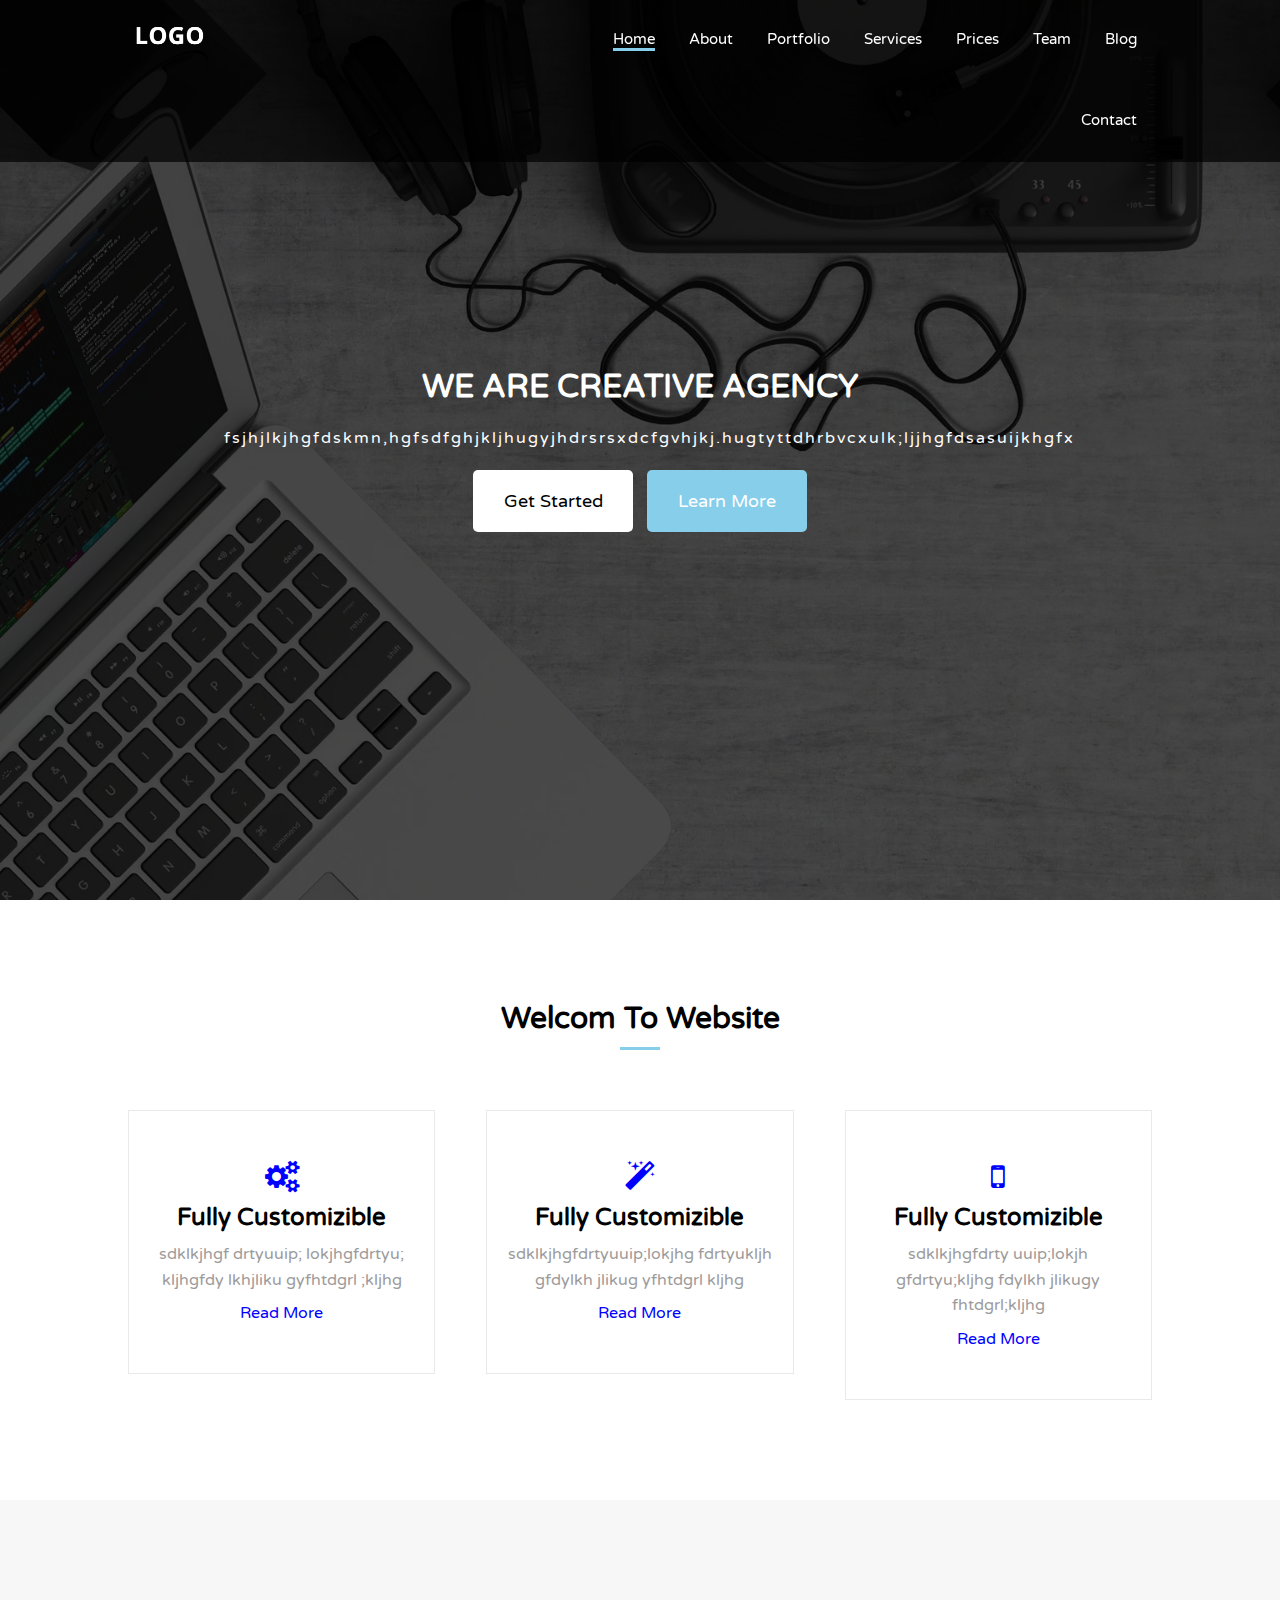
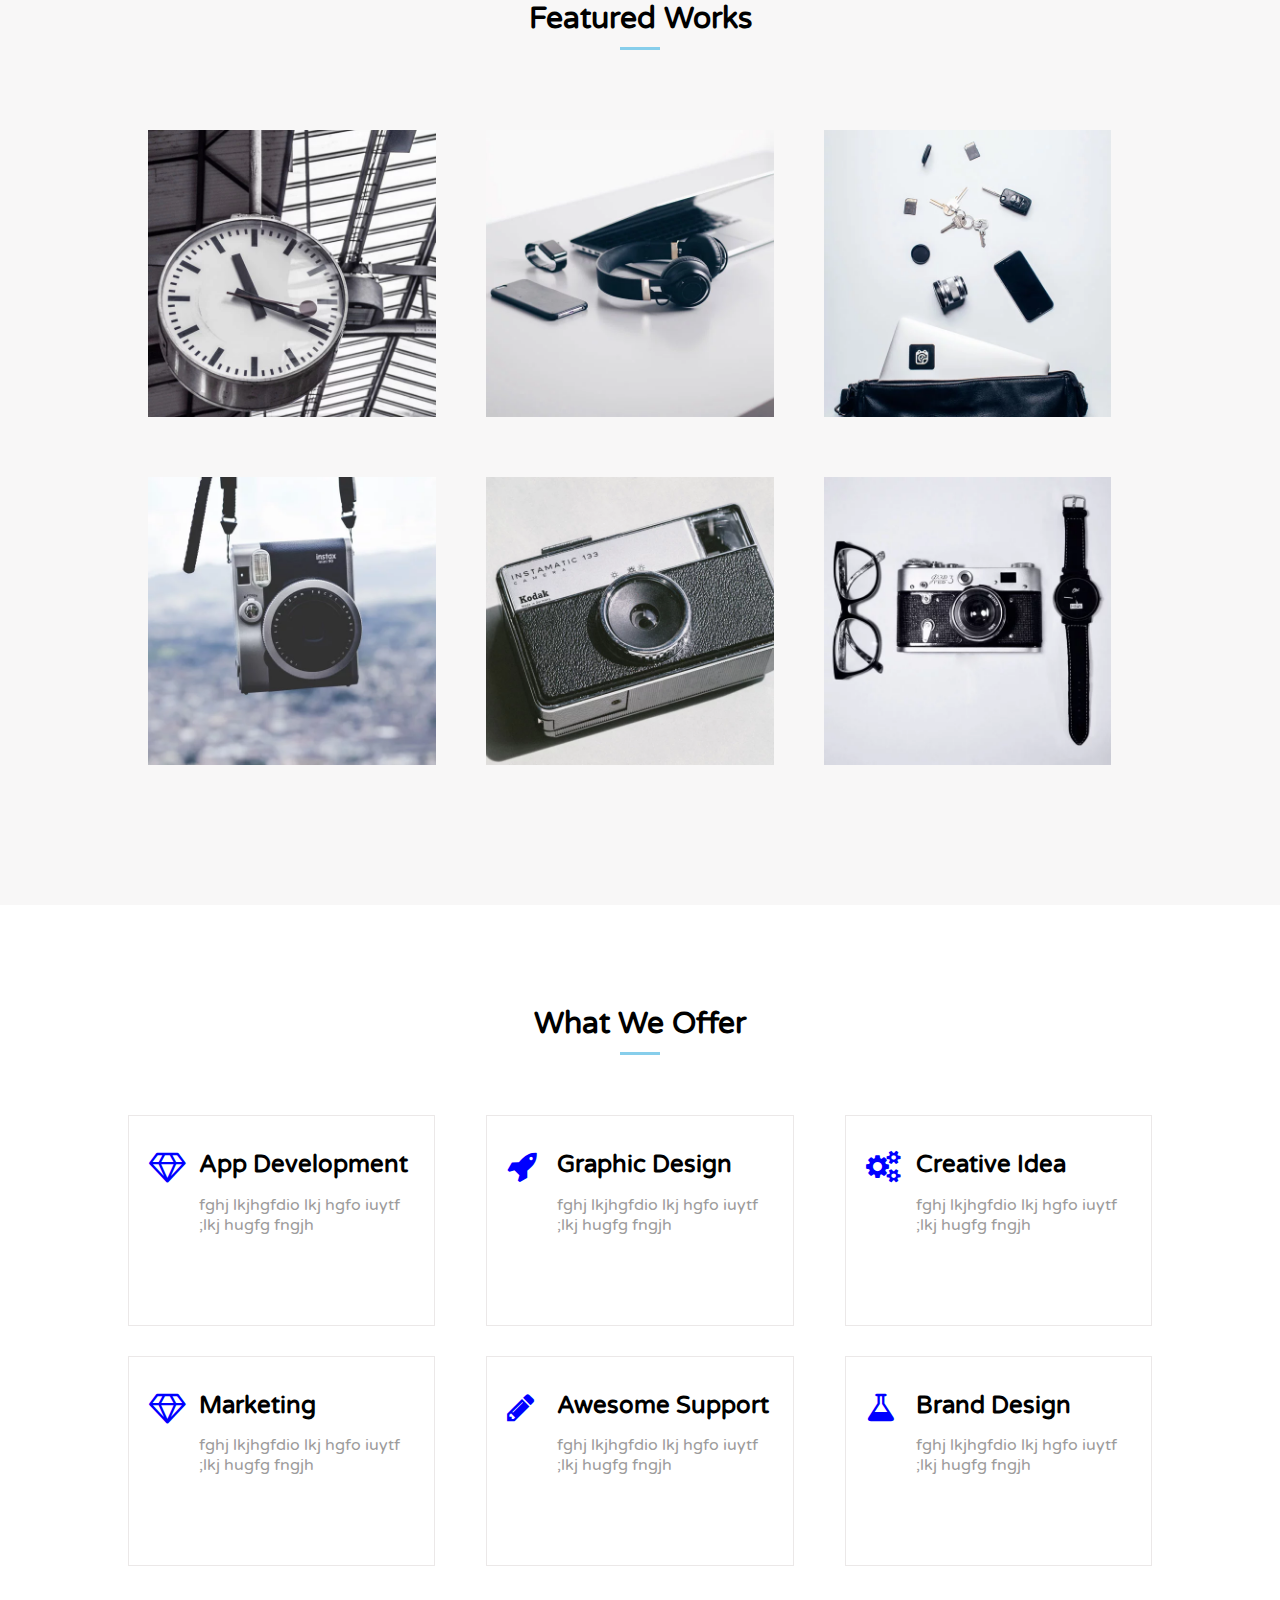
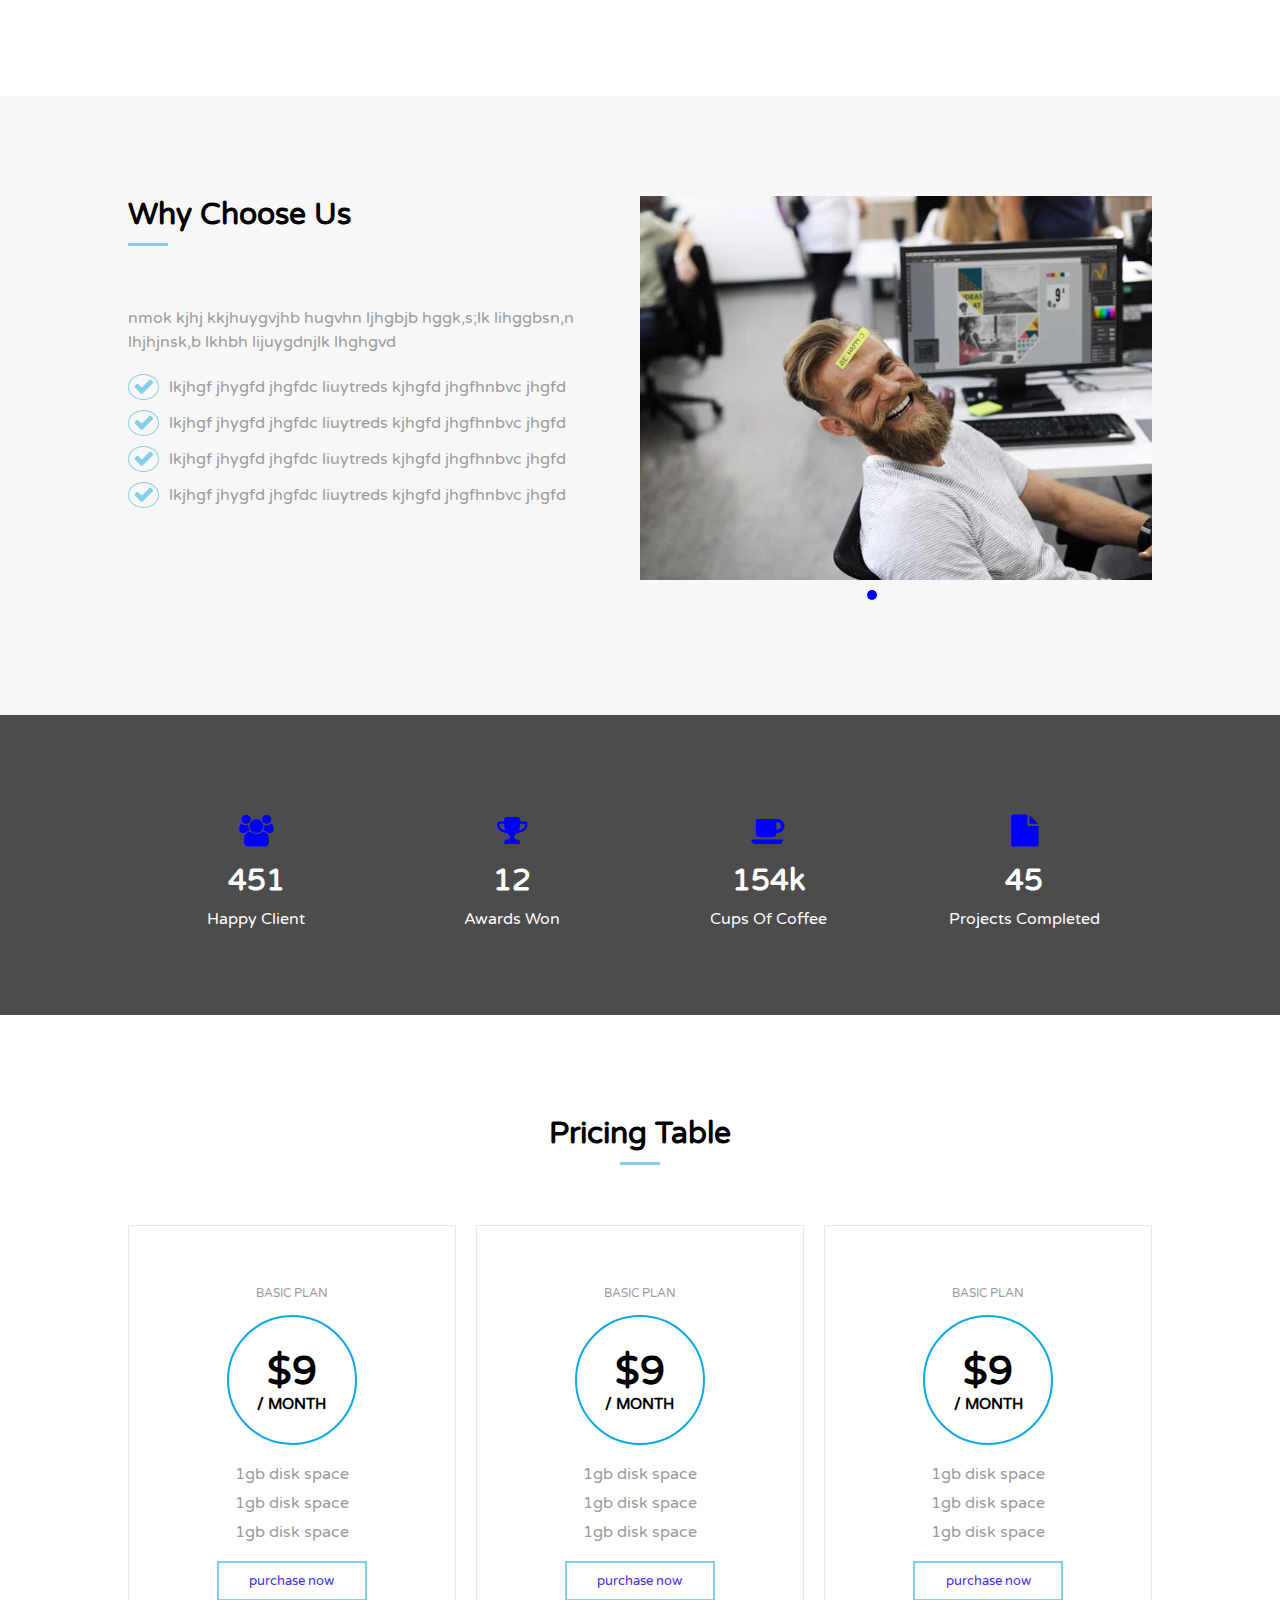
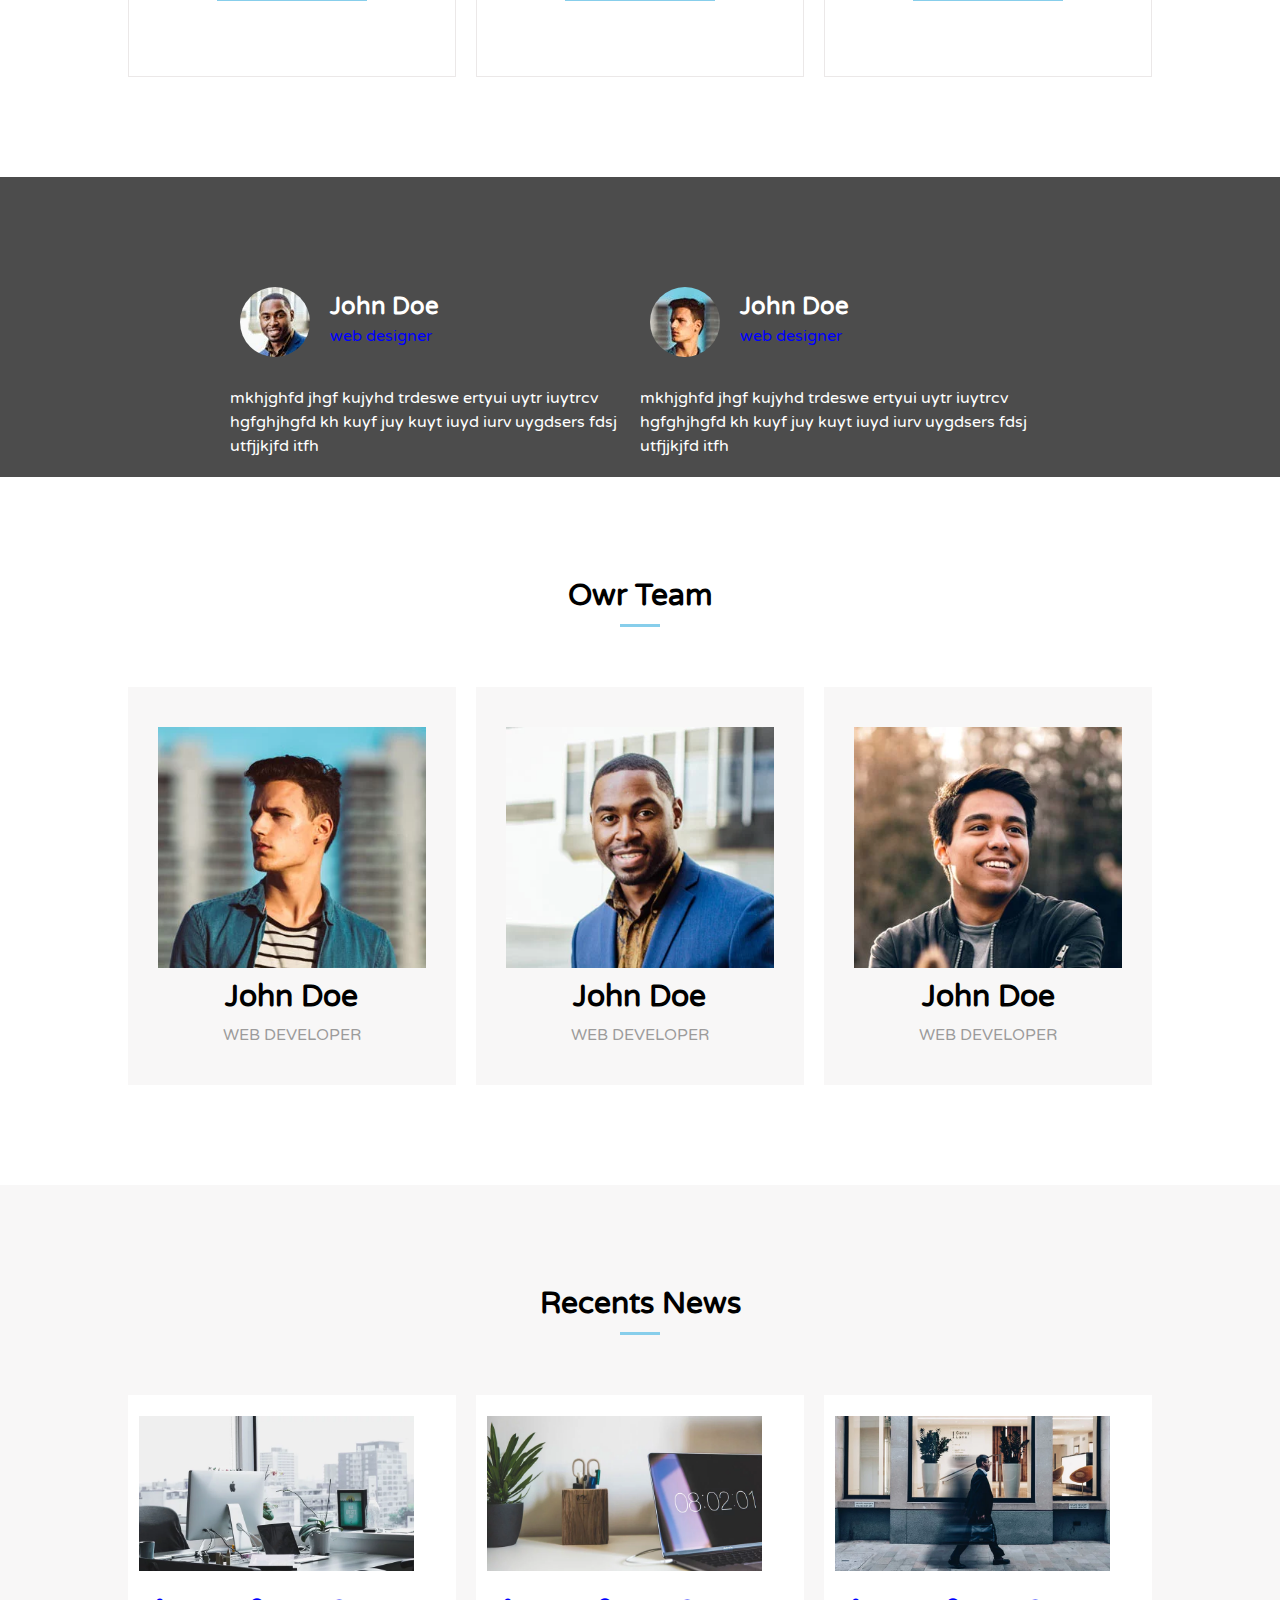
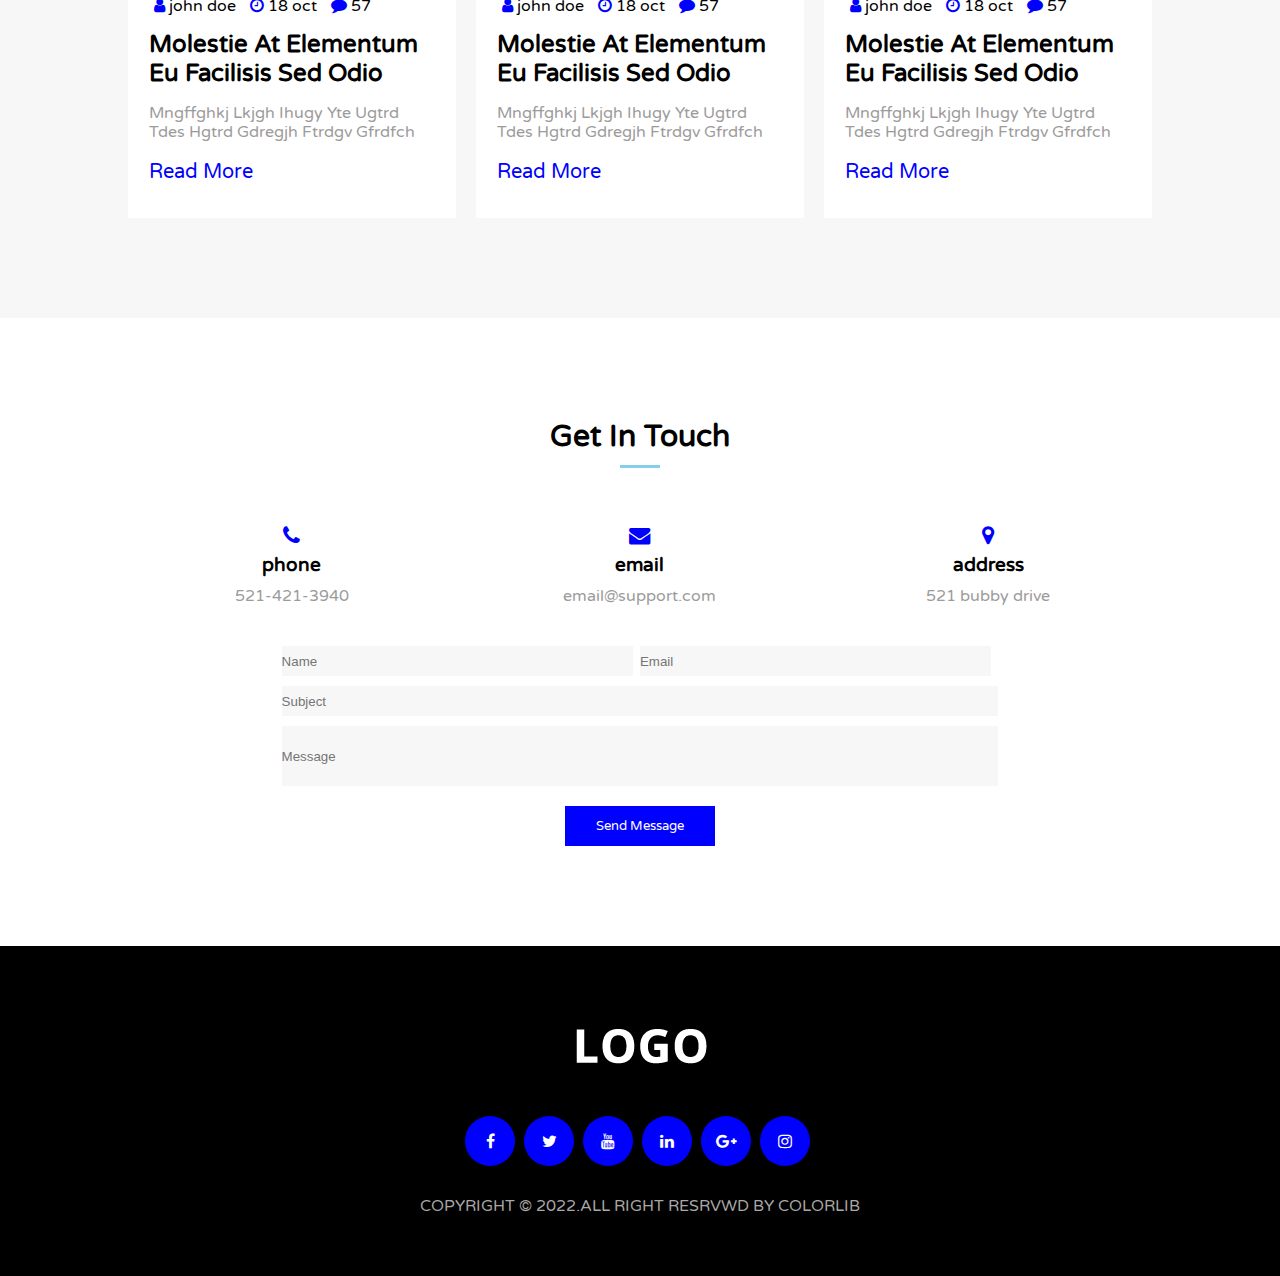
<file: index.html>
<html>
    <head>
        <meta charset="utf-8">
        <meta name="keyword" content="">
        <meta name="description" content="">
        <title> project 1</title>
        
        <!--font-->
        <link rel="preconnect" href="https://fonts.googleapis.com">
        <link rel="preconnect" href="https://fonts.gstatic.com" crossorigin>
        <link href="https://fonts.googleapis.com/css2?family=Varela+Round&display=swap" rel="stylesheet">

        <link rel="stylesheet" href="css/font-awesome.min.css">
        <link rel="stylesheet" href="css/p1.css">
    </head>
    <body>
        <!-- header  -->
        <div class="header">
          <div class="contineer">
              <div class="logo">
                <img src="images/logo-alt.webp" alt="logo image" draggable="false">
              </div>
              <ul class="nav">
                <li><a href="#" class="active"> Home </a></li>
                <li><a href="#"> About </a></li>
                <li><a href="#"> Portfolio</a></li>
                <li><a href="#"> Services</a></li>
                <li><a href="#"> Prices</a></li>
                <li><a href="#"> Team</a></li>
                <li class="drobdown">
                  <a href="#" > Blog </a>
                  <ul class="drobdown-menu">
                    <li><a href="#">blog post</a></li>
                  </ul>
                </li>
                <li><a href="#"> Contact </a></li>
              </ul>
              <div class="clear"></div>
          </div>
        </div>

        <!--home section-->
        <div class="home">
          <div class="overlay">
            <div class="home-content">
              <h1 class="title">we are creative agency</h1>
              <p class="home-des">fsjhjlkjhgfdskmn,hgfsdfghjkljhugyjhdrsrsxdcfgvhjkj.hugtyttdhrbvcxulk;ljjhgfdsasuijkhgfx</p>
              <button class="btn btn-start hover-opacity ">Get Started</button>               
              <button class="btn btn-learn hover-opacity">Learn More</button>
            </div>
          </div>
        </div>
        
        <!--about-->
        <div class="about pd-y">
         <div class="contineer">
            <div class="section-header">
              <h2 class="section-title">welcom to website</h2>
              <span class="line"></span>
            </div>
            <div class="about-content">
              <div class="about-item ltr-effect">
                <i class="icon fa fa-cogs fa-2x"></i>
                <h2 class="about-item-title">fully customizible</h2>
                <p class="about-item-des">sdklkjhgf drtyuuip; lokjhgfdrtyu; kljhgfdy lkhjliku gyfhtdgrl ;kljhg</p>
                <a href="#" class="about-item-link">read more</a>
              </div>
              <div class="about-item margin ltr-effect">
                <i class="icon fa fa-magic fa-2x"></i>
                <h2 class="about-item-title">fully customizible</h2>
                <p class="about-item-des">sdklkjhgfdrtyuuip;lokjhg fdrtyukljh gfdylkh jlikug yfhtdgrl kljhg</p>
                <a href="#" class="about-item-link">read more</a>
              </div>
              <div class="about-item ltr-effect">
                <i class="icon fa fa-mobile fa-2x"></i>
                <h2 class="about-item-title">fully customizible</h2>
                <p class="about-item-des">sdklkjhgfdrty uuip;lokjh gfdrtyu;kljhg fdylkh jlikugy fhtdgrl;kljhg</p>
                <a href="#" class="about-item-link">read more</a>
              </div>
              <div class="clear"></div>
  
            </div>
          </div>
        </div>
        <!--portfolio-->
        <div class="portfolio pd-y">
         <div class="contineer">
            <div class="section-header">
              <h2 class="section-title">featured works</h2>
              <span class="line"></span>
            </div>
            <div class="portfolio-content">
              <div class="portfolio-item">
                <img src="images/work/work1.webp" alt="">
                <div class="layer-content">
                  <div class="layer-info">
                   <span class="category">category</span> 
                   <h3 class="layer-content-title">lorem, ipsum dolor</h3>
                   <a href="#"><i class="fa fa-edit fa-lg"></i></a>
                   <a href="#"><i class="fa fa-search fa-lg"></i></a>
                  </div>
                </div>
              </div>
              <div class="portfolio-item margin">
                <img src="images/work/work2.webp" alt="">
                <div class="layer-content">
                  <div class="layer-info">
                   <span class="category">category</span> 
                   <h3 class="layer-content-title">lorem, ipsum dolor</h3>
                   <a href="#"><i class="fa fa-edit fa-lg"></i></a>
                   <a href="#"><i class="fa fa-search fa-lg"></i></a>
                  </div>
                </div>
              </div>
              <div class="portfolio-item">
                <img src="images/work/work3.webp" alt="">
                <div class="layer-content">
                  <div class="layer-info">
                   <span class="category">category</span> 
                   <h3 class="layer-content-title">lorem, ipsum dolor</h3>
                   <a href="#"><i class="fa fa-edit fa-lg"></i></a>
                   <a href="#"><i class="fa fa-search fa-lg"></i></a>
                  </div>
                </div>
              </div>
              <div class="portfolio-item">
                <img src="images/work/work4.webp" alt="">
                <div class="layer-content">
                  <div class="layer-info">
                   <span class="category">category</span> 
                   <h3 class="layer-content-title">lorem, ipsum dolor</h3>
                   <a href="#"><i class="fa fa-edit fa-lg"></i></a>
                   <a href="#"><i class="fa fa-search fa-lg"></i></a>
                  </div>
                </div>
              </div>
              <div class="portfolio-item margin">
                <img src="images/work/work5.webp" alt="">
                <div class="layer-content">
                  <div class="layer-info">
                   <span class="category">category</span> 
                   <h3 class="layer-content-title">lorem, ipsum dolor</h3>
                   <a href="#"><i class="fa fa-edit fa-lg"></i></a>
                   <a href="#"><i class="fa fa-search fa-lg"></i></a>
                  </div>
                </div>
              </div>
              <div class="portfolio-item">
                <img src="images/work/work6.webp" alt="">
                <div class="layer-content">
                  <div class="layer-info">
                   <span class="category">category</span> 
                   <h3 class="layer-content-title">lorem, ipsum dolor</h3>
                   <a href="#"><i class="fa fa-edit fa-lg"></i></a>
                   <a href="#"><i class="fa fa-search fa-lg"></i></a>
                  </div>
                </div>
              </div>
              <div class="clear"></div>
            </div>
          </div>
        </div>
        <!--offer-section-->
        <div class="offer pd-y">
         <div class="contineer">
            <div class="section-header">
             <h2 class="section-title">what we offer</h2>
             <span class="line"></span>
           </div>
            <div class="offer-content">
             <div class="offer-item ltr-effect">
               <i class="icon fa fa-diamond fa-2x"></i>
               <h2 class="offer-item-title">app development</h2>
               <p class="offer-item-des">fghj lkjhgfdio lkj hgfo iuytf ;lkj hugfg fngjh</p>
              </div>
              <div class="offer-item margin ltr-effect">
                <i class="icon fa fa-rocket fa-2x"></i>
                <h2 class="offer-item-title">graphic design</h2>
                <p class="offer-item-des">fghj lkjhgfdio lkj hgfo iuytf ;lkj hugfg fngjh</p>
             </div>
             <div class="offer-item ltr-effect">
                <i class="icon fa fa-cogs fa-2x"></i>
                <h2 class="offer-item-title">creative idea</h2>
                <p class="offer-item-des">fghj lkjhgfdio lkj hgfo iuytf ;lkj hugfg fngjh</p>
             </div> 
             <div class="offer-item ltr-effect">
                <i class="icon fa fa-diamond fa-2x"></i>
                <h2 class="offer-item-title">marketing</h2>
                <p class="offer-item-des">fghj lkjhgfdio lkj hgfo iuytf ;lkj hugfg fngjh</p>
             </div> 
             <div class="offer-item margin ltr-effect">
                <i class="icon fa fa-pencil fa-2x"></i>
                <h2 class="offer-item-title">awesome support</h2>
                <p class="offer-item-des">fghj lkjhgfdio lkj hgfo iuytf ;lkj hugfg fngjh</p>
             </div> 
              <div class="offer-item ltr-effect">
                <i class="icon fa fa-flask fa-2x"></i>
                <h2 class="offer-item-title">brand design</h2>
                <p class="offer-item-des">fghj lkjhgfdio lkj hgfo iuytf ;lkj hugfg fngjh</p>
             </div>
             <div class="clear"></div>
            </div>
         </div>   
        </div>
        <!--services-->
        <div class="services pd-y">
         <div class="contineer">
            <div class="services-item">
              <div class="section-header">
                <h2 class="section-title">why choose us</h2>
                <span class="line"></span>
                <p class="services-item-des">nmok kjhj kkjhuygvjhb hugvhn ljhgbjb  hggk,s;lk lihggbsn,n lhjhjnsk,b  lkhbh lijuygdnjlk lhghgvd </p>
                <ul class="services-list">
                  <li><i class="fa fa-check fa-lg"></i>lkjhgf jhygfd jhgfdc liuytreds kjhgfd jhgfhnbvc jhgfd</li>
                  <li><i class="fa fa-check fa-lg"></i>lkjhgf jhygfd jhgfdc liuytreds kjhgfd jhgfhnbvc jhgfd</li>
                  <li><i class="fa fa-check fa-lg"></i>lkjhgf jhygfd jhgfdc liuytreds kjhgfd jhgfhnbvc jhgfd</li>
                  <li><i class="fa fa-check fa-lg"></i>lkjhgf jhygfd jhgfdc liuytreds kjhgfd jhgfhnbvc jhgfd</li>
                </ul>
              </div>
            </div>
            <div class="services-item">
              <div class="services-item-img">
                <img src="images/about/about1.webp" alt="">
              </div>
              <ul class="services-bollets">
                <li class="active"></li>
                <li></li>
                <li></li>
              </ul>

            </div>
            <div class="clear"></div>
         </div>
        </div>
        <!--number section-->
        <div class="number ">
          <div class="overlay">
            <div class="contineer">
              <div class="number-items pd-y">
                <div class="number-item">
                  <i class=" icon fa fa-users fa-2x"></i>
                  <h3 class="number-item-title">451</h3>
                  <span class="number-item-text">happy client </span>
                </div>
                <div class="number-item">
                  <i class=" icon fa fa-trophy fa-2x"></i>
                  <h3 class="number-item-title">12</h3>
                  <span class="number-item-text">awards won </span>
                </div>
                <div class="number-item">
                  <i class=" icon fa fa-coffee fa-2x"></i>
                  <h3 class="number-item-title">154k</h3>
                  <span class="number-item-text">cups of coffee </span>
                </div>
                <div class="number-item">
                  <i class=" icon fa fa-file fa-2x"></i>
                  <h3 class="number-item-title">45</h3>
                  <span class="number-item-text">projects completed </span>
                </div>
                <div class="clear"></div>
              </div>
            </div>
          </div>
        </div>
        <!--price section-->
        <div class="price pd-y">
          <div class="contineer">
              <div class="section-header">
                <h2 class="section-title">pricing table</h2>
                <span class="line"></span>
              </div>
              <div class="price-items">
                <div class="price-item tb-effect">
                  <span class="price-item-text">basic plan</span>
                  <div class="price-item-per">
                    <h3 class="doller">$9</h3>
                    <span class="month">/ month</span>
                  </div>
                  <ul class="price-list">
                    <li>1gb disk space</li>
                    <li>1gb disk space</li>
                    <li>1gb disk space</li>
                  </ul>
                  <button class="price-item-pur">purchase now</button>
                </div>
                <div class="price-item margin tb-effect">
                  <span class="price-item-text">basic plan</span>
                  <div class="price-item-per">
                    <h3 class="doller">$9</h3>
                    <span class="month">/ month</span>
                  </div>
                  <ul class="price-list">
                    <li>1gb disk space</li>
                    <li>1gb disk space</li>
                    <li>1gb disk space</li>
                  </ul>
                  <button class="price-item-pur">purchase now</button>
                </div>
                <div class="price-item tb-effect">
                  <span class="price-item-text">basic plan</span>
                  <div class="price-item-per">
                    <h3 class="doller">$9</h3>
                    <span class="month">/ month</span>
                  </div>
                  <ul class="price-list">
                    <li>1gb disk space</li>
                    <li>1gb disk space</li>
                    <li>1gb disk space</li>
                  </ul>
                  <button class="price-item-pur">purchase now</button>
                </div>
              </div>
              <div class="clear"></div>
            </div>
        </div>
        <!--testmonial-->
        <div class="test ">
          <div class="overlay">
           <div class="contineer">
             <div class="test-items pd-y ">
               <div class="test-item">
                <div class="test-top">
                  <img src="images/Testimonial/perso1.webp" alt="">
                  <h2>john doe</h2>
                  <span>web designer</span>
                </div>
                <p class="test-des">mkhjghfd jhgf kujyhd trdeswe ertyui uytr iuytrcv hgfghjhgfd kh kuyf juy kuyt iuyd iurv uygdsers fdsj utfjjkjfd itfh </p>
               </div>
               <div class="test-item">
                <div class="test-top">
                  <img src="images/Testimonial/perso2.webp" alt="">
                  <h2>john doe</h2>
                  <span>web designer</span>
                </div>
                <p class="test-des">mkhjghfd jhgf kujyhd trdeswe ertyui uytr iuytrcv hgfghjhgfd kh kuyf juy kuyt iuyd iurv uygdsers fdsj utfjjkjfd itfh </p>
               </div>
               <div class="clear"></div>
             </div>
           </div>
         </div>
       </div>
       <!--team section-->
       <div class="team pd-y">
        <div class="contineer">
          <div class="section-header">
            <h2 class="section-title">owr team</h2>
            <span class="line"></span>
          </div>
          <div class="team-items">
            <div class="team-item tb-effect">
              <div class="team-img">
                <img src="images/team/team1.webp" alt="">
                <div class="team-over">
                 <a href="#"><i class="fa fa-facebook"></i></a>
                 <a href="#"><i class="fa fa-twitter"></i></a>
                 <a href="#"><i class="fa fa-linkedin"></i></a>
               </div>
               <div class="team-info">
                 <h3 class="team-info-title">john doe</h3>
                 <span class="team-info-text">web developer</span>
               </div>
             </div>
            </div>
             
            <div class="team-item margin tb-effect">
              <div class="team-img">
                <img src="images/team/team2.webp" alt="">
               <div class="team-over">
                 <a href="#"><i class="fa fa-facebook"></i></a>
                 <a href="#"><i class="fa fa-twitter"></i></a>
                 <a href="#"><i class="fa fa-linkedin"></i></a>
               </div>
               <div class="team-info">
                 <h3 class="team-info-title">john doe</h3>
                 <span class="team-info-text">web developer</span>
               </div>
              </div>
            </div>
              
            <div class="team-item tb-effect">
              <div class="team-img">
                <img src="images/team/team3.webp" alt="">
               <div class="team-over">
                 <a href="#"><i class="fa fa-facebook"></i></a>
                 <a href="#"><i class="fa fa-twitter"></i></a>
                 <a href="#"><i class="fa fa-linkedin"></i></a>
               </div>
               <div class="team-info">
                 <h3 class="team-info-title">john doe</h3>
                 <span class="team-info-text">web developer</span>
               </div> 
             </div>
            </div>
            <div class="clear"></div>
          </div>
        </div>
         
       </div>
       <!--blog section-->
       <div class="blog pd-y">
        <div class="contineer">
          <div class="section-header">
            <h2 class="section-title">recents news</h2>
            <span class="line"></span>
          </div>
          <div class="blog-items">
            <div class="blog-item">
              <img class="blog-img" src="images/blog/blog1.webp" alt="">
              <div class="blog-info">
                <ul class="blog-list">
                  <li >
                    <i class="fa fa-user"></i>
                    john doe
                  </li>
                  <li>
                    <i class="fa fa-clock-o"></i>
                    18 oct
                  </li>
                  <li>
                    <i class="fa fa-comment"> </i>
                    57
                  </li>
                </ul>
                <h2 class="blog-title">molestie at elementum eu facilisis sed odio</h2>
                <p class="blog-des">mngffghkj lkjgh ihugy yte ugtrd tdes  hgtrd gdregjh ftrdgv gfrdfch </p>
                <button class="blog-button">read more</button>
              </div>
            </div>
            <div class="blog-item margin">
              <img class="blog-img" src="images/blog/blog2.webp" alt="">
              <div class="blog-info">
                <ul class="blog-list">
                  <li >
                    <i class="fa fa-user"></i>
                    john doe
                  </li>
                  <li>
                    <i class="fa fa-clock-o"></i>
                    18 oct
                  </li>
                  <li>
                    <i class="fa fa-comment"> </i>
                    57
                  </li>
                </ul>
                <h2 class="blog-title">molestie at elementum eu facilisis sed odio</h2>
                <p class="blog-des">mngffghkj lkjgh ihugy yte ugtrd tdes  hgtrd gdregjh ftrdgv gfrdfch </p>
                <button class="blog-button">read more</button>
              </div>
              
            </div>
            <div class="blog-item">
              <img class="blog-img" src="images/blog/blog3.webp" alt="">
              <div class="blog-info">
                <ul class="blog-list">
                  <li >
                    <i class="fa fa-user"></i>
                    john doe
                  </li>
                  <li>
                    <i class="fa fa-clock-o"></i>
                    18 oct
                  </li>
                  <li>
                    <i class="fa fa-comment"> </i>
                    57
                  </li>
                </ul>
                <h2 class="blog-title">molestie at elementum eu facilisis sed odio</h2>
                <p class="blog-des">mngffghkj lkjgh ihugy yte ugtrd tdes  hgtrd gdregjh ftrdgv gfrdfch </p>
                <button class="blog-button">read more</button>
              </div>
            </div>
            <div class="clear"></div>
          </div>
       </div>
      </div>
      <!--contact section-->
      <div class="contact pd-y">
        <div class="contineer">
          <div class="section-header">
            <h2 class="section-title">get in touch</h2>
            <span class="line"></span>
          </div>
          <div class="contact-items">
           <div class="contact-item">
             <i class="fa fa-phone fa-lg"></i>
             <h3 class="contact-title">phone</h3>
             <p class="contact-des">521-421-3940</p>

           </div>
           <div class="contact-item margin">
            <i class="fa fa-envelope fa-lg"></i>
            <h3 class="contact-title">email</h3>
            <p class="contact-des">email@support.com</p>

          </div>
          <div class="contact-item">
            <i class="fa fa-map-marker fa-lg"></i>
            <h3 class="contact-title">address</h3>
            <p class="contact-des">521 bubby drive</p>

          </div>
          <div class="clear"></div>
          </div>
          <div class="contact-users">
            <form class="contact-user">
             
              <input class="contact-name" type="text" placeholder="Name"/>
              <input class="contact-email margin" type="text" placeholder="Email"/>
             
              <div class="clear"></div>
              <input class="contact-subject" type="text" placeholder="Subject"/><br/>
              <input class="contact-message" type="text" placeholder="Message"/>
            </form>
            <button class="contact-button">Send Message</button>
           
          </div>
        </div>
      </div>
      <!--photo section-->
      <div class="photo ">
        <img src="images/logo-alt.webp" alt="">
        <ul class="photo-list">
          <li>
            <a href="#" class="hover-opacity"><i class="fa fa-facebook"></i></a>
          </li>
          <li>
            <a href="#" class="hover-opacity"><i class="fa fa-twitter"></i></a>
          </li>
          <li>
            <a href="#" class="hover-opacity"><i class="fa fa-youtube"></i></a>
          </li>
          <li>
            <a href="#" class="hover-opacity"><i class="fa fa-linkedin"></i></a>
          </li>
          <li>
            <a href="#" class="hover-opacity"><i class="fa fa-google-plus"></i></a>
          </li>
          <li>
            <a href="#" class="hover-opacity"><i class="fa fa-instagram"></i></a>
          </li>
        </ul>
        <p>copyright &COPY; 2022.all right resrvwd by colorlib</p>
      </div>
      
            
            
               
       

       


    </body>
</html>
</file>
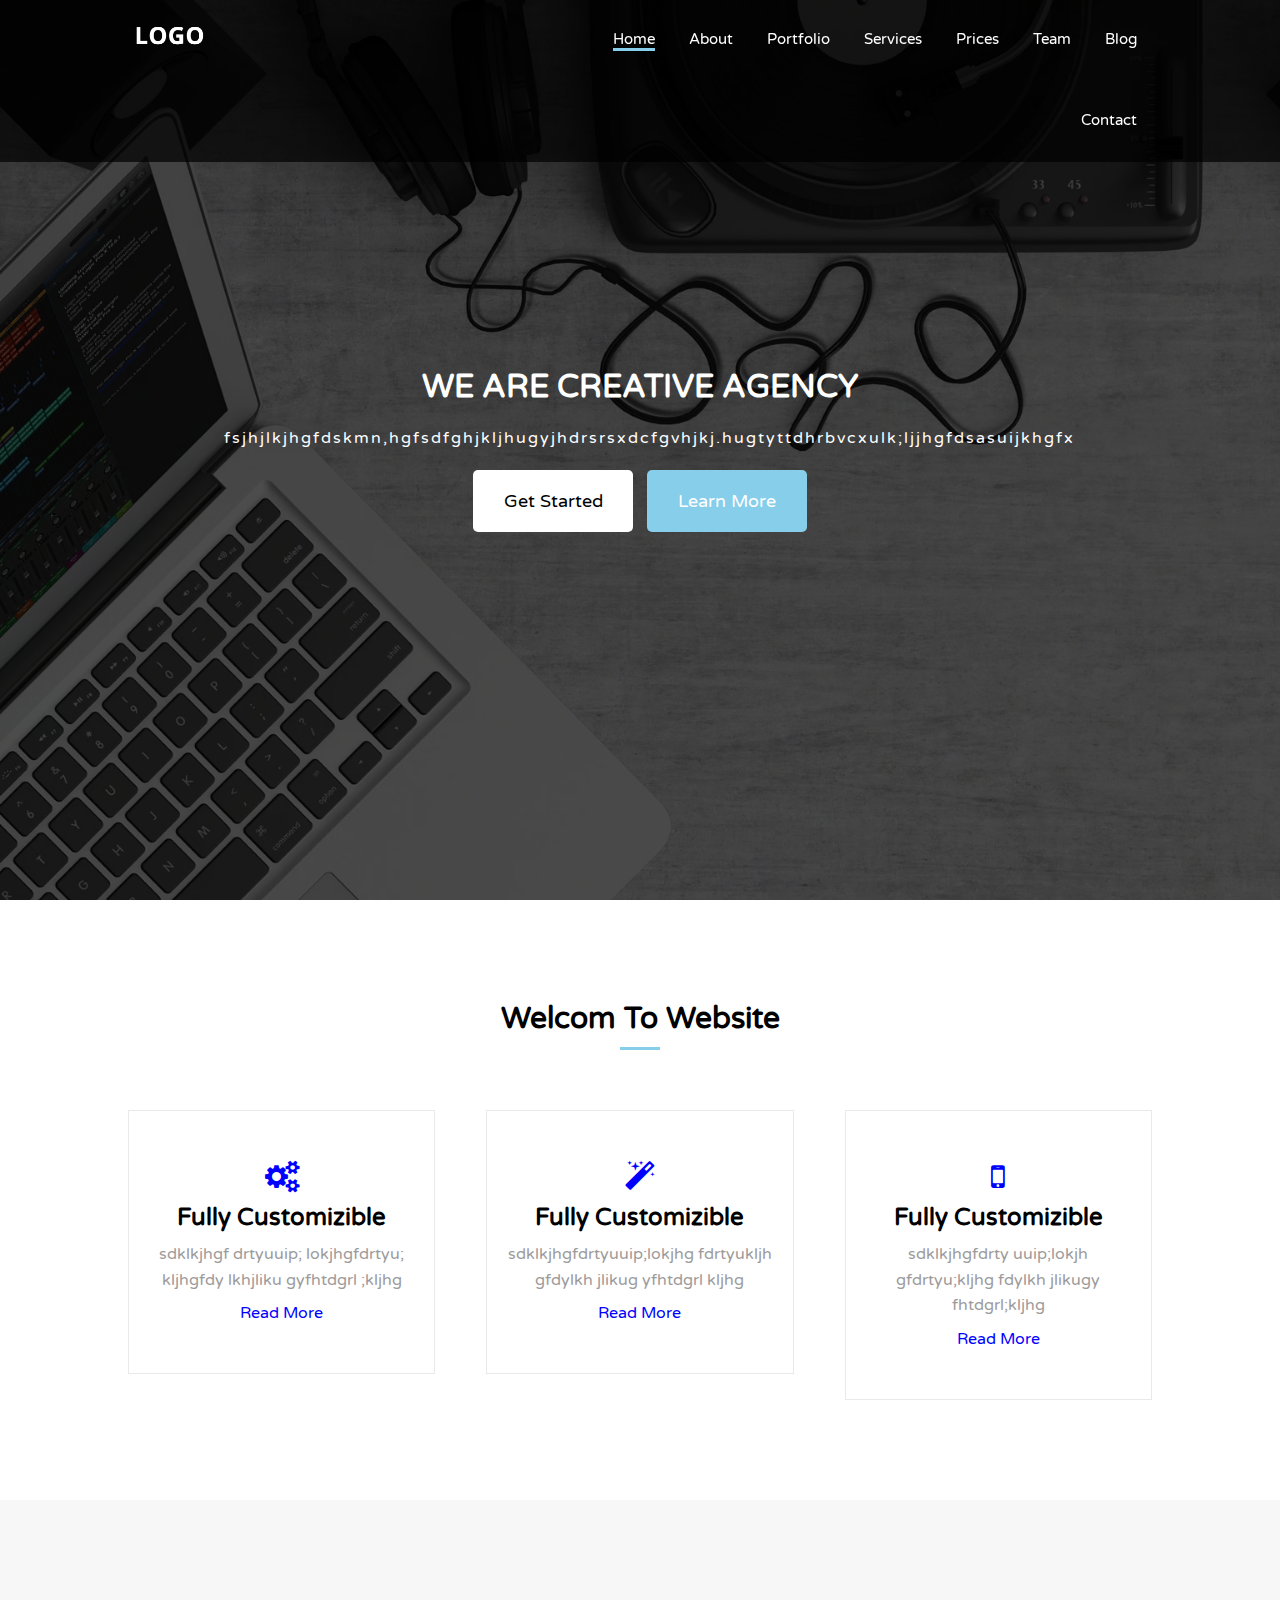
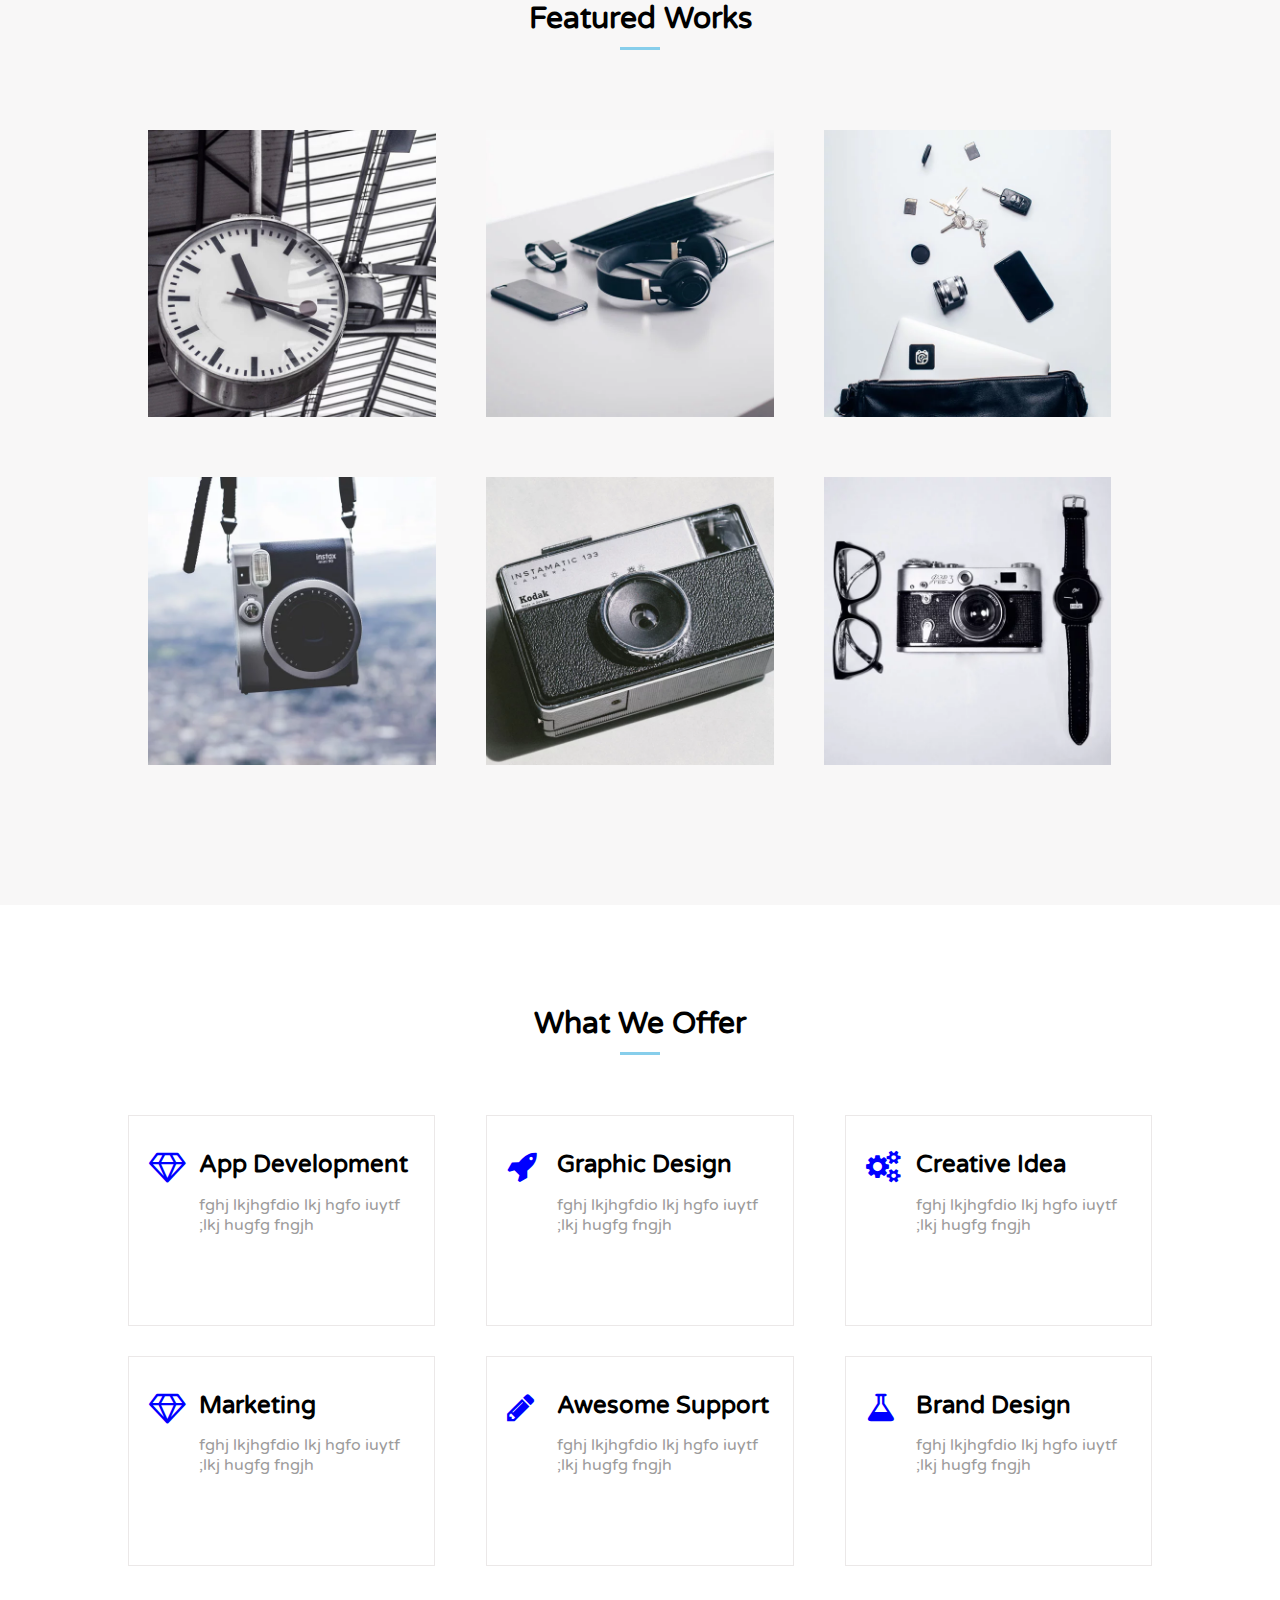
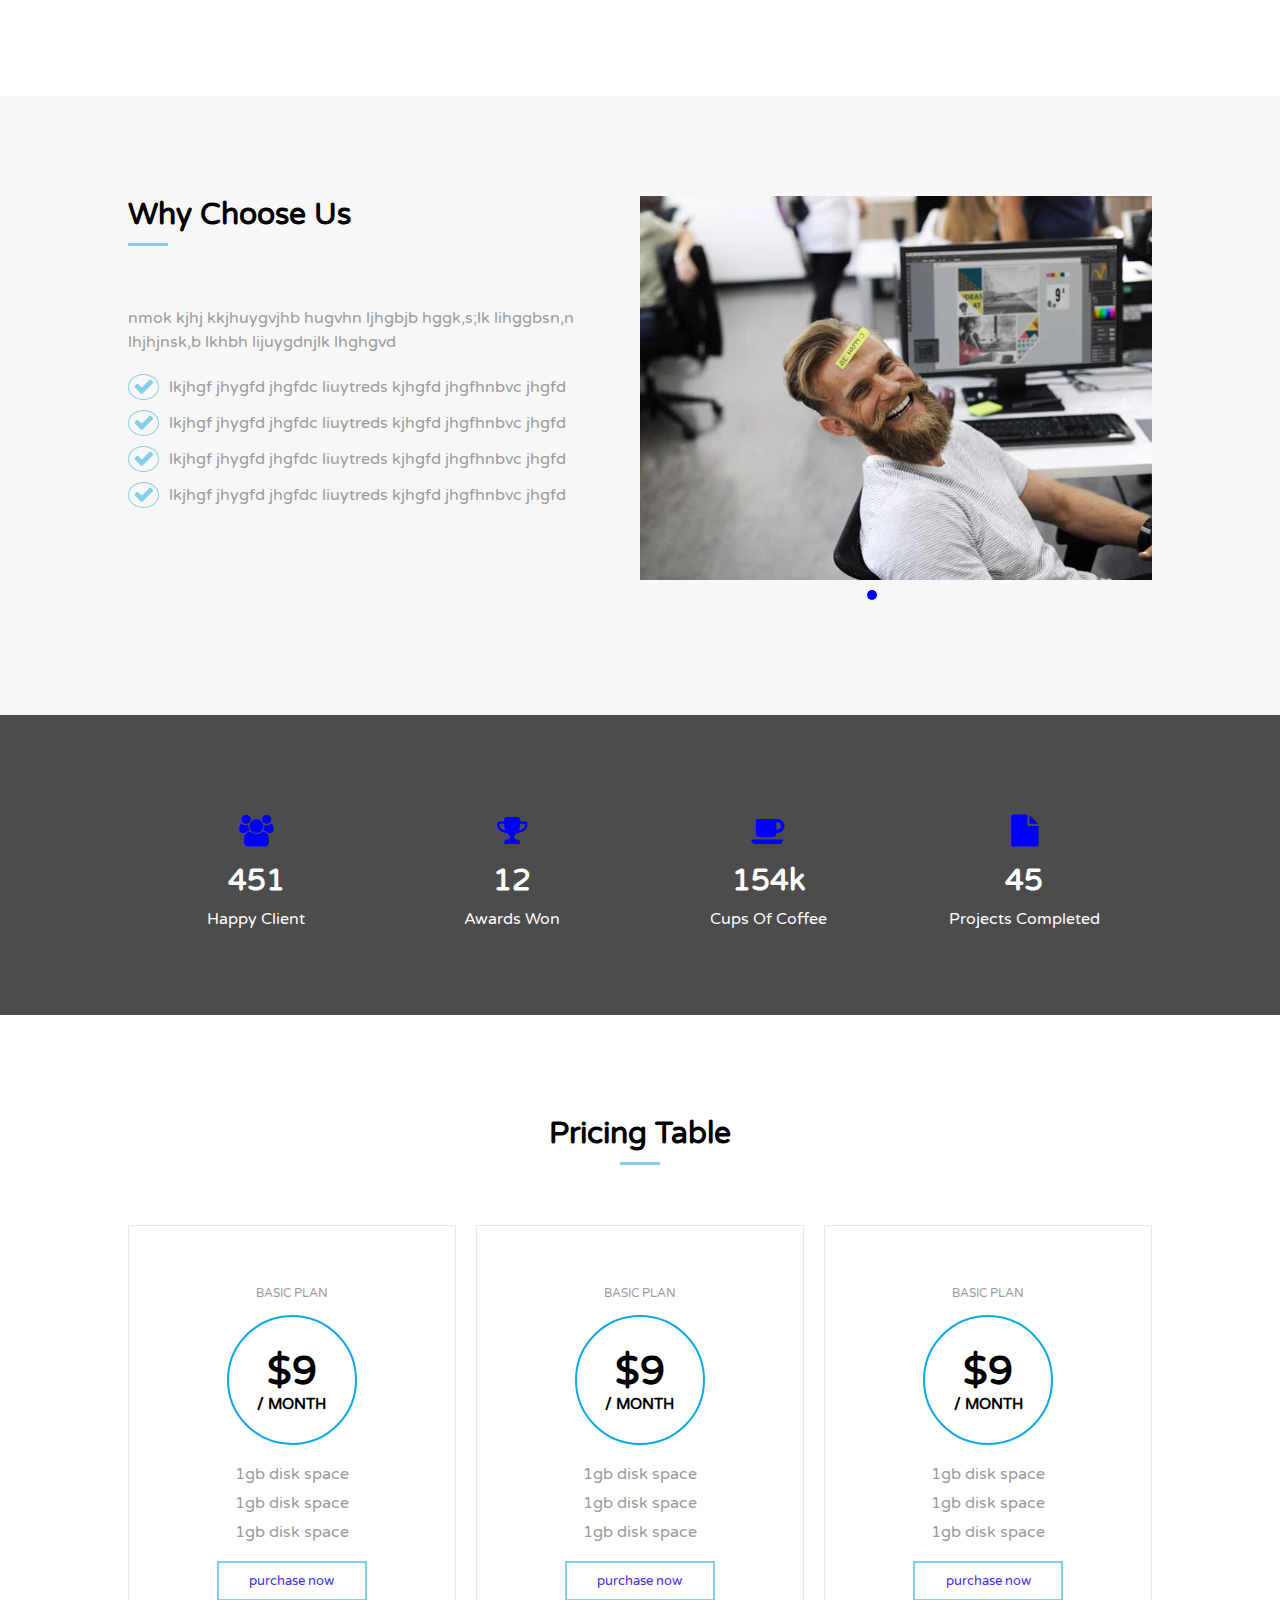
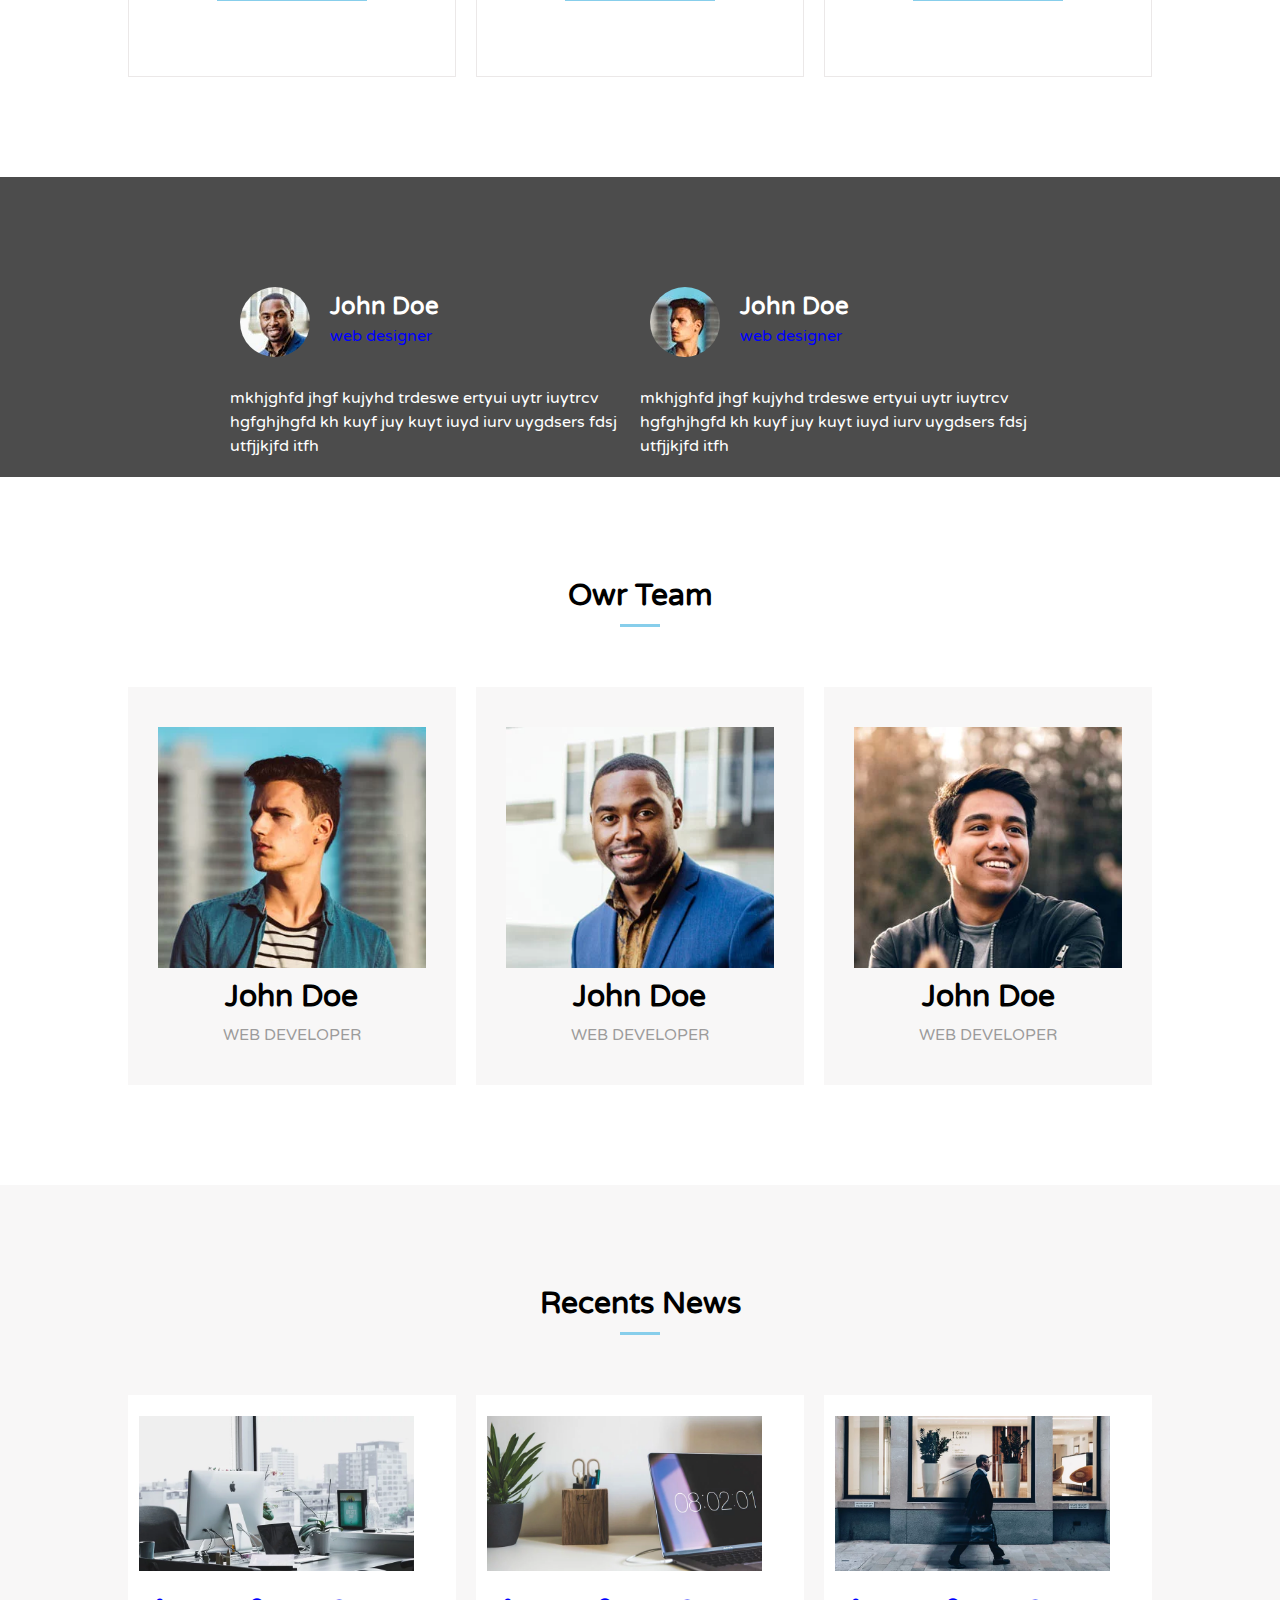
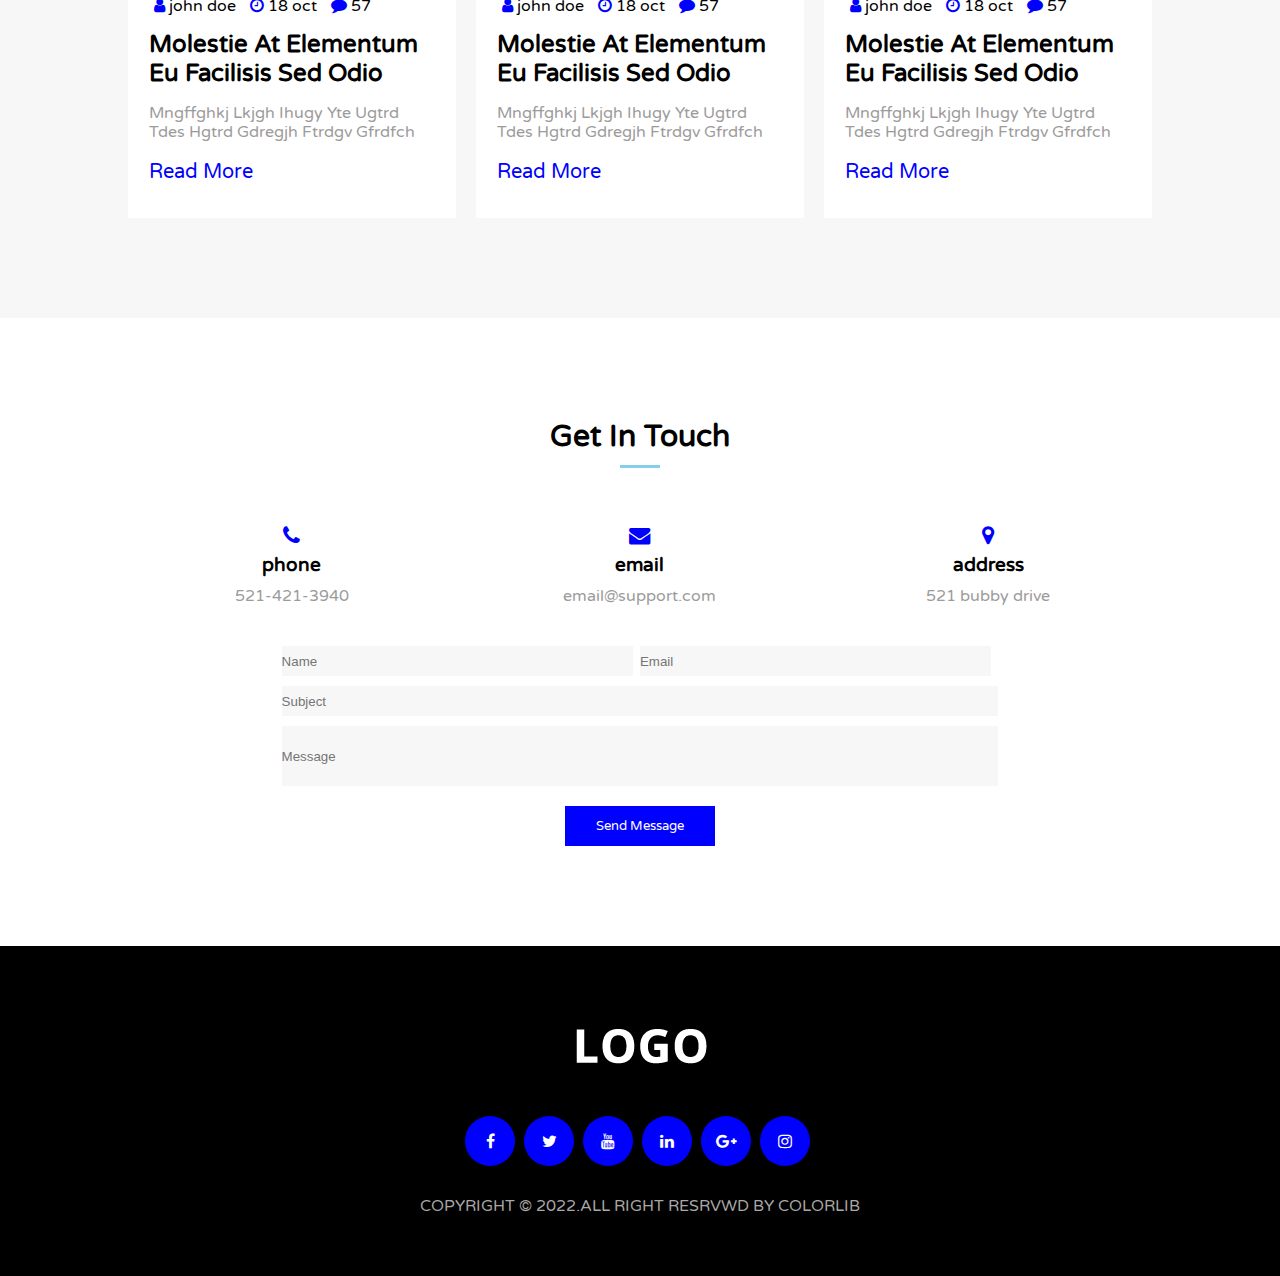
<file: p1.html>
<html>
    <head>
        <meta charset="utf-8">
        <meta name="keyword" content="">
        <meta name="description" content="">
        <title> project 1</title>
        
        <!--font-->
        <link rel="preconnect" href="https://fonts.googleapis.com">
        <link rel="preconnect" href="https://fonts.gstatic.com" crossorigin>
        <link href="https://fonts.googleapis.com/css2?family=Varela+Round&display=swap" rel="stylesheet">

        <link rel="stylesheet" href="css/font-awesome.min.css">
        <link rel="stylesheet" href="css/p1.css">
    </head>
    <body>
        <!-- header  -->
        <div class="header">
          <div class="contineer">
              <div class="logo">
                <img src="images/logo-alt.webp" alt="logo image" draggable="false">
              </div>
              <ul class="nav">
                <li><a href="#" class="active"> Home </a></li>
                <li><a href="#"> About </a></li>
                <li><a href="#"> Portfolio</a></li>
                <li><a href="#"> Services</a></li>
                <li><a href="#"> Prices</a></li>
                <li><a href="#"> Team</a></li>
                <li class="drobdown">
                  <a href="#" > Blog </a>
                  <ul class="drobdown-menu">
                    <li><a href="#">blog post</a></li>
                  </ul>
                </li>
                <li><a href="#"> Contact </a></li>
              </ul>
              <div class="clear"></div>
          </div>
        </div>

        <!--home section-->
        <div class="home">
          <div class="overlay">
            <div class="home-content">
              <h1 class="title">we are creative agency</h1>
              <p class="home-des">fsjhjlkjhgfdskmn,hgfsdfghjkljhugyjhdrsrsxdcfgvhjkj.hugtyttdhrbvcxulk;ljjhgfdsasuijkhgfx</p>
              <button class="btn btn-start hover-opacity ">Get Started</button>               
              <button class="btn btn-learn hover-opacity">Learn More</button>
            </div>
          </div>
        </div>
        
        <!--about-->
        <div class="about pd-y">
         <div class="contineer">
            <div class="section-header">
              <h2 class="section-title">welcom to website</h2>
              <span class="line"></span>
            </div>
            <div class="about-content">
              <div class="about-item ltr-effect">
                <i class="icon fa fa-cogs fa-2x"></i>
                <h2 class="about-item-title">fully customizible</h2>
                <p class="about-item-des">sdklkjhgf drtyuuip; lokjhgfdrtyu; kljhgfdy lkhjliku gyfhtdgrl ;kljhg</p>
                <a href="#" class="about-item-link">read more</a>
              </div>
              <div class="about-item margin ltr-effect">
                <i class="icon fa fa-magic fa-2x"></i>
                <h2 class="about-item-title">fully customizible</h2>
                <p class="about-item-des">sdklkjhgfdrtyuuip;lokjhg fdrtyukljh gfdylkh jlikug yfhtdgrl kljhg</p>
                <a href="#" class="about-item-link">read more</a>
              </div>
              <div class="about-item ltr-effect">
                <i class="icon fa fa-mobile fa-2x"></i>
                <h2 class="about-item-title">fully customizible</h2>
                <p class="about-item-des">sdklkjhgfdrty uuip;lokjh gfdrtyu;kljhg fdylkh jlikugy fhtdgrl;kljhg</p>
                <a href="#" class="about-item-link">read more</a>
              </div>
              <div class="clear"></div>
  
            </div>
          </div>
        </div>
        <!--portfolio-->
        <div class="portfolio pd-y">
         <div class="contineer">
            <div class="section-header">
              <h2 class="section-title">featured works</h2>
              <span class="line"></span>
            </div>
            <div class="portfolio-content">
              <div class="portfolio-item">
                <img src="images/work/work1.webp" alt="">
                <div class="layer-content">
                  <div class="layer-info">
                   <span class="category">category</span> 
                   <h3 class="layer-content-title">lorem, ipsum dolor</h3>
                   <a href="#"><i class="fa fa-edit fa-lg"></i></a>
                   <a href="#"><i class="fa fa-search fa-lg"></i></a>
                  </div>
                </div>
              </div>
              <div class="portfolio-item margin">
                <img src="images/work/work2.webp" alt="">
                <div class="layer-content">
                  <div class="layer-info">
                   <span class="category">category</span> 
                   <h3 class="layer-content-title">lorem, ipsum dolor</h3>
                   <a href="#"><i class="fa fa-edit fa-lg"></i></a>
                   <a href="#"><i class="fa fa-search fa-lg"></i></a>
                  </div>
                </div>
              </div>
              <div class="portfolio-item">
                <img src="images/work/work3.webp" alt="">
                <div class="layer-content">
                  <div class="layer-info">
                   <span class="category">category</span> 
                   <h3 class="layer-content-title">lorem, ipsum dolor</h3>
                   <a href="#"><i class="fa fa-edit fa-lg"></i></a>
                   <a href="#"><i class="fa fa-search fa-lg"></i></a>
                  </div>
                </div>
              </div>
              <div class="portfolio-item">
                <img src="images/work/work4.webp" alt="">
                <div class="layer-content">
                  <div class="layer-info">
                   <span class="category">category</span> 
                   <h3 class="layer-content-title">lorem, ipsum dolor</h3>
                   <a href="#"><i class="fa fa-edit fa-lg"></i></a>
                   <a href="#"><i class="fa fa-search fa-lg"></i></a>
                  </div>
                </div>
              </div>
              <div class="portfolio-item margin">
                <img src="images/work/work5.webp" alt="">
                <div class="layer-content">
                  <div class="layer-info">
                   <span class="category">category</span> 
                   <h3 class="layer-content-title">lorem, ipsum dolor</h3>
                   <a href="#"><i class="fa fa-edit fa-lg"></i></a>
                   <a href="#"><i class="fa fa-search fa-lg"></i></a>
                  </div>
                </div>
              </div>
              <div class="portfolio-item">
                <img src="images/work/work6.webp" alt="">
                <div class="layer-content">
                  <div class="layer-info">
                   <span class="category">category</span> 
                   <h3 class="layer-content-title">lorem, ipsum dolor</h3>
                   <a href="#"><i class="fa fa-edit fa-lg"></i></a>
                   <a href="#"><i class="fa fa-search fa-lg"></i></a>
                  </div>
                </div>
              </div>
              <div class="clear"></div>
            </div>
          </div>
        </div>
        <!--offer-section-->
        <div class="offer pd-y">
         <div class="contineer">
            <div class="section-header">
             <h2 class="section-title">what we offer</h2>
             <span class="line"></span>
           </div>
            <div class="offer-content">
             <div class="offer-item ltr-effect">
               <i class="icon fa fa-diamond fa-2x"></i>
               <h2 class="offer-item-title">app development</h2>
               <p class="offer-item-des">fghj lkjhgfdio lkj hgfo iuytf ;lkj hugfg fngjh</p>
              </div>
              <div class="offer-item margin ltr-effect">
                <i class="icon fa fa-rocket fa-2x"></i>
                <h2 class="offer-item-title">graphic design</h2>
                <p class="offer-item-des">fghj lkjhgfdio lkj hgfo iuytf ;lkj hugfg fngjh</p>
             </div>
             <div class="offer-item ltr-effect">
                <i class="icon fa fa-cogs fa-2x"></i>
                <h2 class="offer-item-title">creative idea</h2>
                <p class="offer-item-des">fghj lkjhgfdio lkj hgfo iuytf ;lkj hugfg fngjh</p>
             </div> 
             <div class="offer-item ltr-effect">
                <i class="icon fa fa-diamond fa-2x"></i>
                <h2 class="offer-item-title">marketing</h2>
                <p class="offer-item-des">fghj lkjhgfdio lkj hgfo iuytf ;lkj hugfg fngjh</p>
             </div> 
             <div class="offer-item margin ltr-effect">
                <i class="icon fa fa-pencil fa-2x"></i>
                <h2 class="offer-item-title">awesome support</h2>
                <p class="offer-item-des">fghj lkjhgfdio lkj hgfo iuytf ;lkj hugfg fngjh</p>
             </div> 
              <div class="offer-item ltr-effect">
                <i class="icon fa fa-flask fa-2x"></i>
                <h2 class="offer-item-title">brand design</h2>
                <p class="offer-item-des">fghj lkjhgfdio lkj hgfo iuytf ;lkj hugfg fngjh</p>
             </div>
             <div class="clear"></div>
            </div>
         </div>   
        </div>
        <!--services-->
        <div class="services pd-y">
         <div class="contineer">
            <div class="services-item">
              <div class="section-header">
                <h2 class="section-title">why choose us</h2>
                <span class="line"></span>
                <p class="services-item-des">nmok kjhj kkjhuygvjhb hugvhn ljhgbjb  hggk,s;lk lihggbsn,n lhjhjnsk,b  lkhbh lijuygdnjlk lhghgvd </p>
                <ul class="services-list">
                  <li><i class="fa fa-check fa-lg"></i>lkjhgf jhygfd jhgfdc liuytreds kjhgfd jhgfhnbvc jhgfd</li>
                  <li><i class="fa fa-check fa-lg"></i>lkjhgf jhygfd jhgfdc liuytreds kjhgfd jhgfhnbvc jhgfd</li>
                  <li><i class="fa fa-check fa-lg"></i>lkjhgf jhygfd jhgfdc liuytreds kjhgfd jhgfhnbvc jhgfd</li>
                  <li><i class="fa fa-check fa-lg"></i>lkjhgf jhygfd jhgfdc liuytreds kjhgfd jhgfhnbvc jhgfd</li>
                </ul>
              </div>
            </div>
            <div class="services-item">
              <div class="services-item-img">
                <img src="images/about/about1.webp" alt="">
              </div>
              <ul class="services-bollets">
                <li class="active"></li>
                <li></li>
                <li></li>
              </ul>

            </div>
            <div class="clear"></div>
         </div>
        </div>
        <!--number section-->
        <div class="number ">
          <div class="overlay">
            <div class="contineer">
              <div class="number-items pd-y">
                <div class="number-item">
                  <i class=" icon fa fa-users fa-2x"></i>
                  <h3 class="number-item-title">451</h3>
                  <span class="number-item-text">happy client </span>
                </div>
                <div class="number-item">
                  <i class=" icon fa fa-trophy fa-2x"></i>
                  <h3 class="number-item-title">12</h3>
                  <span class="number-item-text">awards won </span>
                </div>
                <div class="number-item">
                  <i class=" icon fa fa-coffee fa-2x"></i>
                  <h3 class="number-item-title">154k</h3>
                  <span class="number-item-text">cups of coffee </span>
                </div>
                <div class="number-item">
                  <i class=" icon fa fa-file fa-2x"></i>
                  <h3 class="number-item-title">45</h3>
                  <span class="number-item-text">projects completed </span>
                </div>
                <div class="clear"></div>
              </div>
            </div>
          </div>
        </div>
        <!--price section-->
        <div class="price pd-y">
          <div class="contineer">
              <div class="section-header">
                <h2 class="section-title">pricing table</h2>
                <span class="line"></span>
              </div>
              <div class="price-items">
                <div class="price-item tb-effect">
                  <span class="price-item-text">basic plan</span>
                  <div class="price-item-per">
                    <h3 class="doller">$9</h3>
                    <span class="month">/ month</span>
                  </div>
                  <ul class="price-list">
                    <li>1gb disk space</li>
                    <li>1gb disk space</li>
                    <li>1gb disk space</li>
                  </ul>
                  <button class="price-item-pur">purchase now</button>
                </div>
                <div class="price-item margin tb-effect">
                  <span class="price-item-text">basic plan</span>
                  <div class="price-item-per">
                    <h3 class="doller">$9</h3>
                    <span class="month">/ month</span>
                  </div>
                  <ul class="price-list">
                    <li>1gb disk space</li>
                    <li>1gb disk space</li>
                    <li>1gb disk space</li>
                  </ul>
                  <button class="price-item-pur">purchase now</button>
                </div>
                <div class="price-item tb-effect">
                  <span class="price-item-text">basic plan</span>
                  <div class="price-item-per">
                    <h3 class="doller">$9</h3>
                    <span class="month">/ month</span>
                  </div>
                  <ul class="price-list">
                    <li>1gb disk space</li>
                    <li>1gb disk space</li>
                    <li>1gb disk space</li>
                  </ul>
                  <button class="price-item-pur">purchase now</button>
                </div>
              </div>
              <div class="clear"></div>
            </div>
        </div>
        <!--testmonial-->
        <div class="test ">
          <div class="overlay">
           <div class="contineer">
             <div class="test-items pd-y ">
               <div class="test-item">
                <div class="test-top">
                  <img src="images/Testimonial/perso1.webp" alt="">
                  <h2>john doe</h2>
                  <span>web designer</span>
                </div>
                <p class="test-des">mkhjghfd jhgf kujyhd trdeswe ertyui uytr iuytrcv hgfghjhgfd kh kuyf juy kuyt iuyd iurv uygdsers fdsj utfjjkjfd itfh </p>
               </div>
               <div class="test-item">
                <div class="test-top">
                  <img src="images/Testimonial/perso2.webp" alt="">
                  <h2>john doe</h2>
                  <span>web designer</span>
                </div>
                <p class="test-des">mkhjghfd jhgf kujyhd trdeswe ertyui uytr iuytrcv hgfghjhgfd kh kuyf juy kuyt iuyd iurv uygdsers fdsj utfjjkjfd itfh </p>
               </div>
               <div class="clear"></div>
             </div>
           </div>
         </div>
       </div>
       <!--team section-->
       <div class="team pd-y">
        <div class="contineer">
          <div class="section-header">
            <h2 class="section-title">owr team</h2>
            <span class="line"></span>
          </div>
          <div class="team-items">
            <div class="team-item tb-effect">
              <div class="team-img">
                <img src="images/team/team1.webp" alt="">
                <div class="team-over">
                 <a href="#"><i class="fa fa-facebook"></i></a>
                 <a href="#"><i class="fa fa-twitter"></i></a>
                 <a href="#"><i class="fa fa-linkedin"></i></a>
               </div>
               <div class="team-info">
                 <h3 class="team-info-title">john doe</h3>
                 <span class="team-info-text">web developer</span>
               </div>
             </div>
            </div>
             
            <div class="team-item margin tb-effect">
              <div class="team-img">
                <img src="images/team/team2.webp" alt="">
               <div class="team-over">
                 <a href="#"><i class="fa fa-facebook"></i></a>
                 <a href="#"><i class="fa fa-twitter"></i></a>
                 <a href="#"><i class="fa fa-linkedin"></i></a>
               </div>
               <div class="team-info">
                 <h3 class="team-info-title">john doe</h3>
                 <span class="team-info-text">web developer</span>
               </div>
              </div>
            </div>
              
            <div class="team-item tb-effect">
              <div class="team-img">
                <img src="images/team/team3.webp" alt="">
               <div class="team-over">
                 <a href="#"><i class="fa fa-facebook"></i></a>
                 <a href="#"><i class="fa fa-twitter"></i></a>
                 <a href="#"><i class="fa fa-linkedin"></i></a>
               </div>
               <div class="team-info">
                 <h3 class="team-info-title">john doe</h3>
                 <span class="team-info-text">web developer</span>
               </div> 
             </div>
            </div>
            <div class="clear"></div>
          </div>
        </div>
         
       </div>
       <!--blog section-->
       <div class="blog pd-y">
        <div class="contineer">
          <div class="section-header">
            <h2 class="section-title">recents news</h2>
            <span class="line"></span>
          </div>
          <div class="blog-items">
            <div class="blog-item">
              <img class="blog-img" src="images/blog/blog1.webp" alt="">
              <div class="blog-info">
                <ul class="blog-list">
                  <li >
                    <i class="fa fa-user"></i>
                    john doe
                  </li>
                  <li>
                    <i class="fa fa-clock-o"></i>
                    18 oct
                  </li>
                  <li>
                    <i class="fa fa-comment"> </i>
                    57
                  </li>
                </ul>
                <h2 class="blog-title">molestie at elementum eu facilisis sed odio</h2>
                <p class="blog-des">mngffghkj lkjgh ihugy yte ugtrd tdes  hgtrd gdregjh ftrdgv gfrdfch </p>
                <button class="blog-button">read more</button>
              </div>
            </div>
            <div class="blog-item margin">
              <img class="blog-img" src="images/blog/blog2.webp" alt="">
              <div class="blog-info">
                <ul class="blog-list">
                  <li >
                    <i class="fa fa-user"></i>
                    john doe
                  </li>
                  <li>
                    <i class="fa fa-clock-o"></i>
                    18 oct
                  </li>
                  <li>
                    <i class="fa fa-comment"> </i>
                    57
                  </li>
                </ul>
                <h2 class="blog-title">molestie at elementum eu facilisis sed odio</h2>
                <p class="blog-des">mngffghkj lkjgh ihugy yte ugtrd tdes  hgtrd gdregjh ftrdgv gfrdfch </p>
                <button class="blog-button">read more</button>
              </div>
              
            </div>
            <div class="blog-item">
              <img class="blog-img" src="images/blog/blog3.webp" alt="">
              <div class="blog-info">
                <ul class="blog-list">
                  <li >
                    <i class="fa fa-user"></i>
                    john doe
                  </li>
                  <li>
                    <i class="fa fa-clock-o"></i>
                    18 oct
                  </li>
                  <li>
                    <i class="fa fa-comment"> </i>
                    57
                  </li>
                </ul>
                <h2 class="blog-title">molestie at elementum eu facilisis sed odio</h2>
                <p class="blog-des">mngffghkj lkjgh ihugy yte ugtrd tdes  hgtrd gdregjh ftrdgv gfrdfch </p>
                <button class="blog-button">read more</button>
              </div>
            </div>
            <div class="clear"></div>
          </div>
       </div>
      </div>
      <!--contact section-->
      <div class="contact pd-y">
        <div class="contineer">
          <div class="section-header">
            <h2 class="section-title">get in touch</h2>
            <span class="line"></span>
          </div>
          <div class="contact-items">
           <div class="contact-item">
             <i class="fa fa-phone fa-lg"></i>
             <h3 class="contact-title">phone</h3>
             <p class="contact-des">521-421-3940</p>

           </div>
           <div class="contact-item margin">
            <i class="fa fa-envelope fa-lg"></i>
            <h3 class="contact-title">email</h3>
            <p class="contact-des">email@support.com</p>

          </div>
          <div class="contact-item">
            <i class="fa fa-map-marker fa-lg"></i>
            <h3 class="contact-title">address</h3>
            <p class="contact-des">521 bubby drive</p>

          </div>
          <div class="clear"></div>
          </div>
          <div class="contact-users">
            <form class="contact-user">
             
              <input class="contact-name" type="text" placeholder="Name"/>
              <input class="contact-email margin" type="text" placeholder="Email"/>
             
              <div class="clear"></div>
              <input class="contact-subject" type="text" placeholder="Subject"/><br/>
              <input class="contact-message" type="text" placeholder="Message"/>
            </form>
            <button class="contact-button">Send Message</button>
           
          </div>
        </div>
      </div>
      <!--photo section-->
      <div class="photo ">
        <img src="images/logo-alt.webp" alt="">
        <ul class="photo-list">
          <li>
            <a href="#" class="hover-opacity"><i class="fa fa-facebook"></i></a>
          </li>
          <li>
            <a href="#" class="hover-opacity"><i class="fa fa-twitter"></i></a>
          </li>
          <li>
            <a href="#" class="hover-opacity"><i class="fa fa-youtube"></i></a>
          </li>
          <li>
            <a href="#" class="hover-opacity"><i class="fa fa-linkedin"></i></a>
          </li>
          <li>
            <a href="#" class="hover-opacity"><i class="fa fa-google-plus"></i></a>
          </li>
          <li>
            <a href="#" class="hover-opacity"><i class="fa fa-instagram"></i></a>
          </li>
        </ul>
        <p>copyright &COPY; 2022.all right resrvwd by colorlib</p>
      </div>
      
            
            
               
       

       


    </body>
</html>
</file>
<file: css/p1.css>
/*common*/
* { 
    margin: 0;
    padding: 0;
    box-sizing: border-box;
     
}
.contineer{
    width: 80%;
    margin: auto;
   
}
body{
    font-family: 'Varela Round', sans-serif;
}
:root{
    --sk-color :skyblue;
    --rg-color:rgba(0,0,0,0.7);
    --af-color:rgb(48, 44, 44);
    --wh-color:white;
    --bg-color:rgb(248, 247, 247);
    --bl-color:blue;
    --des-color:rgb(156, 155, 155);

}
.overlay{
    position: absolute;
    width: 100%;
    height: 100%;
    top: 0;
    left: 0;
    background-color: rgba(0,0,0,0.7);
}
button{
    font-family: 'Varela Round', sans-serif; 
}
.hover-opacity{
    transition: opacity .5s ;
}
.hover-opacity:hover{
    opacity: 0.8;
}
ul{
    list-style: none;
}
a {
    text-decoration: none;
}
.section-header{
    text-align: center;
    margin-bottom: 30px;
     

}
.pd-y{
    padding: 100px 0;
}
.section-header .section-title{
    font-size: 30px;
    text-transform: capitalize;
    margin-bottom: 10px;
}
.section-header .line{
    display: block;
    width: 40px;
    height: 3px;
    background-color: var(--sk-color);
    margin: auto;
    margin-bottom: 60px;
}
.clear{
    clear:both;
}
.ltr-effect , .tb-effect{
    position: relative;
}
.ltr-effect:after{
    width: 0; /*right=0,left=0*/
    height: 100%;
    transition: width 0.5s;
}
.tb-effect:after{
    width: 100%; 
    height: 0%;
    transition: height 0.5s;
}
.ltr-effect:after , .tb-effect:after{
    position: absolute;
    content: "";
    top: 0;
    left: 0;
    background-color:var(--af-color);
    z-index: -1;
}
.ltr-effect:hover:after{
    width: 100%;
}
.tb-effect:hover:after{
    height: 100%;
}
/*header*/
.header{
    position:fixed ;
    width: 100%;
    z-index: 10;
    background-color: var(--rg-color);
}
.header .logo{
    width: 40%;
    float: left;

}
.header .logo img{
    width: 20%;
    margin-top: 15px;
}
.header .nav{
    width: 60%;
    float: left;
    list-style: none;
    text-align: right;
}
.header .nav > li{
    display: inline-block;
   
}
.header .nav > li > a {
    color: var(--wh-color);
    display: block;
    padding: 30px 15px;
    font-size: 15px;
}
.header .nav > li > a.active:after ,.header .nav > li > a:after {
    content: "";
    display: block;
    width: 100%;
    height: 3px;
    background-color: var(--sk-color) ;
}
.header .nav > li > a.active:after {
width: 100%;
}
.header .nav > li > a:after {
    width: 0%;
    transition: width 0.5s;
}
.header .nav > li > a:hover:after {
    width: 100%;
  
}
.drobdown{
    position: relative;
}
.drobdown-menu{
    position: absolute;
    background-color: var(--sk-color);
    width: 100px;
    text-align: center;
    list-style: none;
    left: -30%;
    top: 70%;
    opacity: 0;
    visibility: hidden;
    transition: visibility .5s,opacity 0.5s;
}
.drobdown-menu a{
color: var(--wh-color);
display: block;
padding: 10px;
}
.drobdown:hover .drobdown-menu{
    visibility: visible;
    opacity: 1;
}
 /*home*/
 .home{
     height: 100vh;
     background-image: url(../images/background/background1.webp);
     background-size:cover ;
     position: relative;
 }

 .home-content{
     position: absolute;
     top: 50%;
     left: 50%;
     transform: translate(-50%,-50%);
     text-align: center;
     width: 65%;
 }
 .home .title{
     color: var(--wh-color);
     font-size: 3.5 rem;
     text-transform: uppercase;
     
 }
 .home-des{
     margin: 20px 0 ;
     color: var(--wh-color);
     letter-spacing: 2px;
     line-height: 1.5;
 }
 .home .btn{
     width:160px ;
     padding: 20px 0;
     border-radius: 5px;
     border: 0;
     cursor: pointer;
     font-size: 18px;

 }
  .home .btn-start{
      background-color: var(--wh-color);
 }
 .home .btn-learn{
     background-color:  var(--sk-color);
     margin-left: 10px;
     color: var(--wh-color);
     
 }
 /*about"*/ 
 .about-item{
     width: 30%;
     float: left;
     text-align: center;
     border: 1px solid rgb(235, 232, 232);
     padding: 50px 20px;
 }
 .about-item:hover .about-item-title{
     color: var(--wh-color);
 }
 .about-item.margin{
     margin: 0 5%;
 }
 .about-item .icon{
     color:var(--bl-color);
     margin-bottom: 10px;
 }
 .about-item-title{
     margin-bottom: 10px;
     text-transform: capitalize;
     transition: color 0.5S;
 }
 .about-item-des{
     line-height: 1.6;
     margin-bottom: 10px;
     color: var(--des-color);
 }
.about-item-link{
    color: var(--bl-color);
    text-transform: capitalize;
}
/*portfolio-section*/
.portfolio{
    background:var(--bg-color) ;
}
.portfolio-item{
    width: 32%;
    float: left;
    text-align: center;
    margin-bottom: 20px;
    position: relative;
    padding: 20px;
}
.portfolio-item img{
    width: 100%;
}
.portfolio-item.margin{
    margin: 0 1%;
}
.portfolio-item .layer-content{
    position: absolute;
    width: 100%; /*right=0,left=0*/
    height: 100%;
    top: 0;
    left: 0;
    background-color:var(--rg-color) ;
    opacity: 0;
   visibility: hidden;
   transition: opacity 0.4s;
}
.portfolio-item:hover .layer-content{
    visibility: visible;
    opacity: 1;
}
.layer-content .category{
    color: var(--sk-color);
    text-transform: uppercase;
    display: block;
    margin-bottom: 10px;
    position: relative;
    top: 10px;
    transition: top 0.5s, opacity 0.5s;
    transition-delay: 0.2s;
    opacity: 0;
    visibility: hidden;
}
.layer-content-title{
    color: var(--wh-color);
    margin-bottom: 10px;
    position: relative;
    top: 10px;
    transition:top 0.5s, opacity 0.5s;
    transition-delay: 0.3s;
    opacity: 0;
    visibility: hidden;
}
.layer-content .layer-info{
    position: absolute;
    left: 50%;
    top: 50%;
    transform: translate(-50%,-50%);
    text-align: center;
}
.layer-content a{
    display: inline-block;/*جنب بعض*/
    background-color: var(--sk-color);
    width: 40px;
    height: 40px;
    position: relative;
    top: 10px;
    transition:top 0.5s, opacity 0.5s;
    transition-delay: 0.4s;
    opacity: 0;
    visibility: hidden;
}
.layer-content a i{
    line-height: 40px;/*center a*/
    color: var(--wh-color);
}
.portfolio-item:hover .layer-content .category,
.portfolio-item:hover .layer-content-title,
.portfolio-item:hover .layer-content a{
   top: 0;
   opacity: 1;
   visibility: visible;
}
/*offer*/
.offer-item{
    width: 30%;
    float: left;
    border: 1px solid rgb(235, 232, 232);
    padding: 30px 20px 90px 70px;
    margin-bottom: 30px;
    position: relative;
}
.offer-item.margin{
    margin: 0 5%;
}
.offer-item .icon{
    position: absolute;
    left: 20px;
    top: 35px;
    color: var(--bl-color);
}
.offer-item-title{
    text-transform: capitalize;
    margin-bottom: 10px;
    line-height: 1.6;
    transition: color 0.5s;
}
.offer-item-des{
    color: var(--des-color);
}
.offer-item:hover .offer-item-title{
    color: var(--wh-color);
}
/*services-section*/
.services{
    background-color: var(--bg-color) ;
}
.services-item{
    width: 50%;
    float: left;
}
.services-item .section-header{
    text-align: left;
}
.services-item .section-header .line{
    margin: 0 0 60px 0;
}
.services-item-des{
    padding-right:20px ;
    color: var(--des-color) ;
    line-height: 1.5;
    margin-bottom: 20px;
}
.services-list{
    list-style: none;
}
.services-list li{
    color:var(--des-color)  ;
}
.services-list li i{
    border:1px solid var(--sk-color);
    color: var(--sk-color);
    padding: 4px 4px;
    border-radius: 50%;
    margin-bottom: 10px;
    margin-right: 10px;
}
.services-item-img img{
    width: 100%;
}
.services-bollets{
    text-align: center;
    list-style: none;
}
.services-bollets li{
    width: 10px;
    height: 10px;
    display: inline-block;
    background-color: var(--bg-color);
    margin: 10px 5px;
    border-radius: 50%;
}
.services-bollets li.active{
    background-color: var(--bl-color);
}
.services-bollets li:hover{
    background-color: var(--bl-color);
}
.number{
    position: relative;
    background-image: url("../images/background/background2.webp");
    background-size: cover;
    background-attachment: fixed;
    height: 300px;
}
.number-item{
    float: left;
    width: 25%;
    text-align: center;
}
.number-item .icon{
    color: var(--bl-color);
    margin-bottom: 15px;
}
.number-item-title {
    color: var(--wh-color);
    font-size: 30px;
    margin-bottom: 10px;
}
.number-item-text{
    color: var(--wh-color);
    text-transform: capitalize;
}
.price-item{
    width: 32%;
    float: left;
    border: 1px solid rgb(235, 232, 232);
    text-align: center;
    padding: 60px 15px;
}
.price-item.margin{
    margin: 0 2%;
}
.price-item-text{
    text-transform: uppercase;
    font-size: 12px;
    color:var(--des-color) ;
    transition: color 0.5s;
}
.price-item-per{
    width: 130px;
    height: 130px;
    padding: 30px 0;
    margin: 15px auto;
    border: 2px solid rgb(13, 168, 230);
    border-radius: 50%;
    transition: color 0.5s;

}
.price-item-per .doller{
    font-size: 40px
}
.price-item-per .month{
    text-transform: uppercase;
    font-weight: bold;
    font-size: 15px;
}
.price-list{
    list-style: none;
}
.price-list li{
    color:var(--des-color) ;
    line-height: 1.8;
}
.price-item-pur{
    background: none;
    border: 2px solid var(--sk-color);
    display: block;
    width: 150px ;
    padding: 10px 10px;
    margin: 15px auto;
    color: rgb(69, 43, 236);

}
.price-item:hover .price-item-per{
    color: var(--wh-color);
}
.price-item:hover .price-item-text{
    color: var(--bl-color);
}
.test{
    position: relative;
    background-image: url("../images/background/background3.webp");
    background-attachment: fixed;
    height: 300px;
}
.test-items{
    width: 80%;
    margin: auto;
}
.test-item{
    width: 50%;
    float: left;
    color: var(--wh-color);
}
.test-item .test-top{
    padding: 10px 10px 40px 100px;
    position: relative;
}
.test-item .test-top img{
    position: absolute;
    left: 10px;
    top:10px;
    border-radius: 50%;
}
.test-item .test-top h2{
    text-transform: capitalize;
    margin: 5px 0;
}
.test-item .test-top span{
    color: var(--bl-color)

}  
.test-item .test-des{
    line-height: 1.5;
}
/*team section*/
.team-item{
    width: 32%;
    float: left;
    background-color:var(--bg-color) ;
    text-align: center;
    padding: 40px 15px ;
}
.team-item.margin{
    margin: 0 2%;
}
.team-item .team-img{
    position: relative;
    width: 90%;
    margin: auto;
    
}
.team-img img{
    width: 100%;
}
.team-over{
    position: absolute;
    background-color: var(--rg-color);
    top: 0;
    left: 0;
    right: 0;
    bottom: 0;
    opacity: 0;
    visibility: hidden;
}
.team-over a{
    display: block;
    width: 40px;
    height: 40px;
    background-color: var(--bl-color);
    color: var(--wh-color);
    margin-left: auto;
  
}
.team-over a i{
    color: var(--wh-color);
    line-height: 40px;
    
}
.team-info-title{
    text-transform: capitalize;
    margin: 10px;
    font-size:30px;
    font-weight: bold;
    transition: color 0.5s;
}
.team-info-text{
    color: var(--des-color);
    text-transform: uppercase;
    transition: color 0.5s;
}
.team-item:hover .team-over{
    visibility: visible;
    opacity: 1;
}
.team-item.tb-effect{
    z-index: 1;
}
.team-item:hover .team-info-title{
    color: var(--wh-color);
}
.team-item:hover .team-info-text{
    color: var(--bl-color);
}
/*blog*/
.blog{
    background:var(--bg-color);
}
.blog-item{
    width: 32%;
    float: left;
    border: 1px solid var(--wh-color);
    background-color: var(--wh-color);
    padding: 20px 10px;
}
.blog-item.margin{
    margin: 0 2%;
}
.blog-img{
    width: 90%;
    margin-bottom: 10px;
}
.blog-info{
    padding: 10px 10px;
}
.blog-list{
    list-style: none;
    margin-bottom: 10px;
    
}
.blog-list li{
    display: inline-block;
    margin: 5px;
   
}
.blog-list i{
    color: var(--bl-color);
}
.blog-title , .blog-des{
    text-transform: capitalize;
    margin-bottom: 15px;
    line-height: 1.2;
}
.blog-des{
    color: var(--des-color);
}
.blog-button{
    height: 30px;
    font-size: 20px;
    color: var(--bl-color);
    background-color: var(--wh-color);
    text-transform: capitalize;
    border: none;
}
/*contact*/
.contact-item{
    width: 32%;
    float: left;
    text-align: center;
    margin-bottom: 40px;
}
.contact-item.margin{
    margin: 0 2%;
}
.contact-item i{
    color: var(--bl-color);
    margin-bottom: 10px;
}
.contact-title{
    margin-bottom: 10px;
}
.contact-des{
    color:var(--des-color);
}
.contact-users{
    width: 70%;
    margin: auto;
   
}

.contact-email , .contact-name{
    height: 30px;
    width: 49%;
    float: left;
    margin-bottom: 10px;
    background-color:var(--bg-color) ;
    border: none;
}
.contact-email.margin{
    margin: 0 1%;
}
.contact-subject {
    height: 30px;
    width: 100%;
    margin-bottom: 10px;
    background-color:var(--bg-color) ;
    border: none;
}
.contact-message{
    height: 60px;
    width: 100%;
    background-color:var(--bg-color)  ;
    margin-bottom: 20px;
    border: none;
}
.contact-button{
    color: var(--wh-color);
    background-color: var(--bl-color);
    height: 40px;
    width: 150px;
    text-align: center;
    display: block;
    margin: auto;
    border: none;
}
.photo{
    background-color: black;
    text-align: center;
    padding: 60px 0;
}
.photo-list{
    list-style: none;
    margin:30px ;
  
}
.photo-list li{
    display: inline-block;
}
.photo-list li a{
    display: block;
    width: 50px;
    height: 50px;
    color: var(--wh-color);
    background-color: var(--bl-color);
    margin-right: 5px;
    border-radius: 50%;
}   
.photo-list li a i{
    line-height: 50px;
}
.photo p{
    color: rgb(170, 167, 167);
    text-transform: uppercase;
}
</file>
